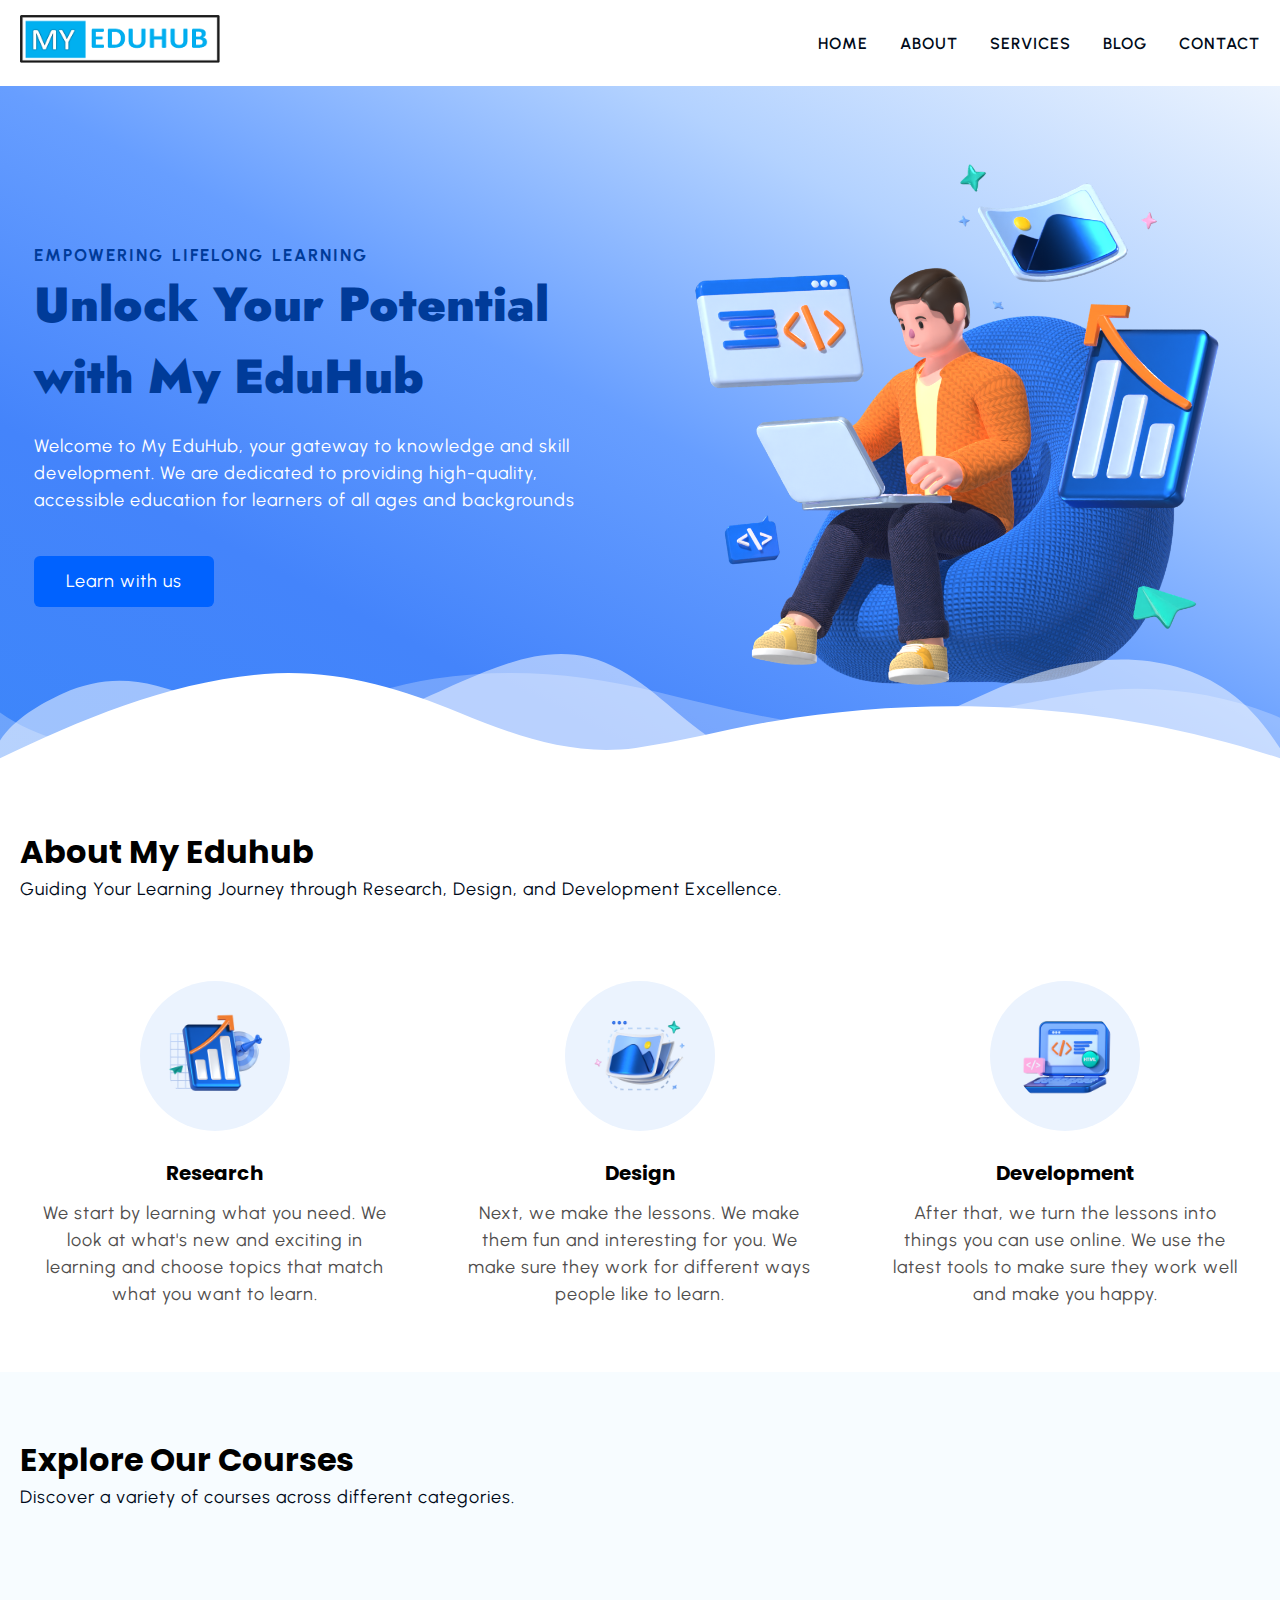
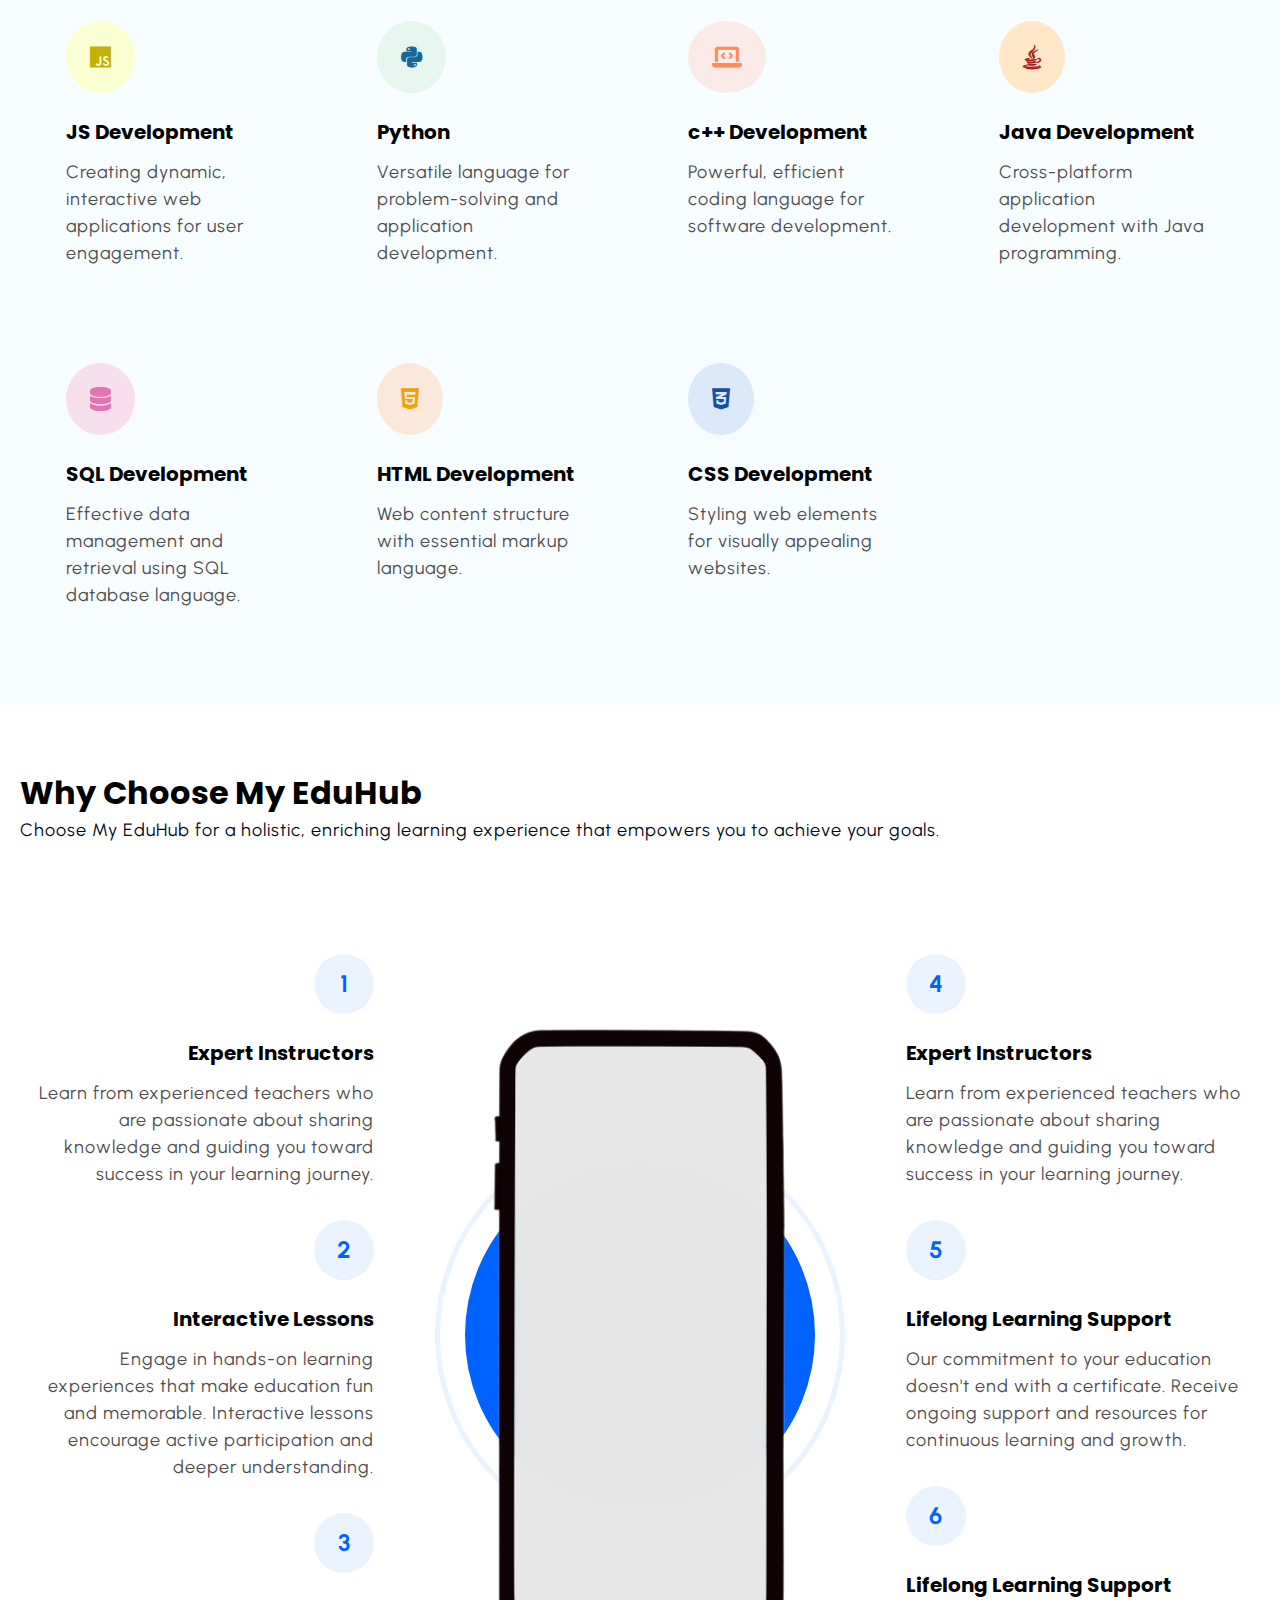
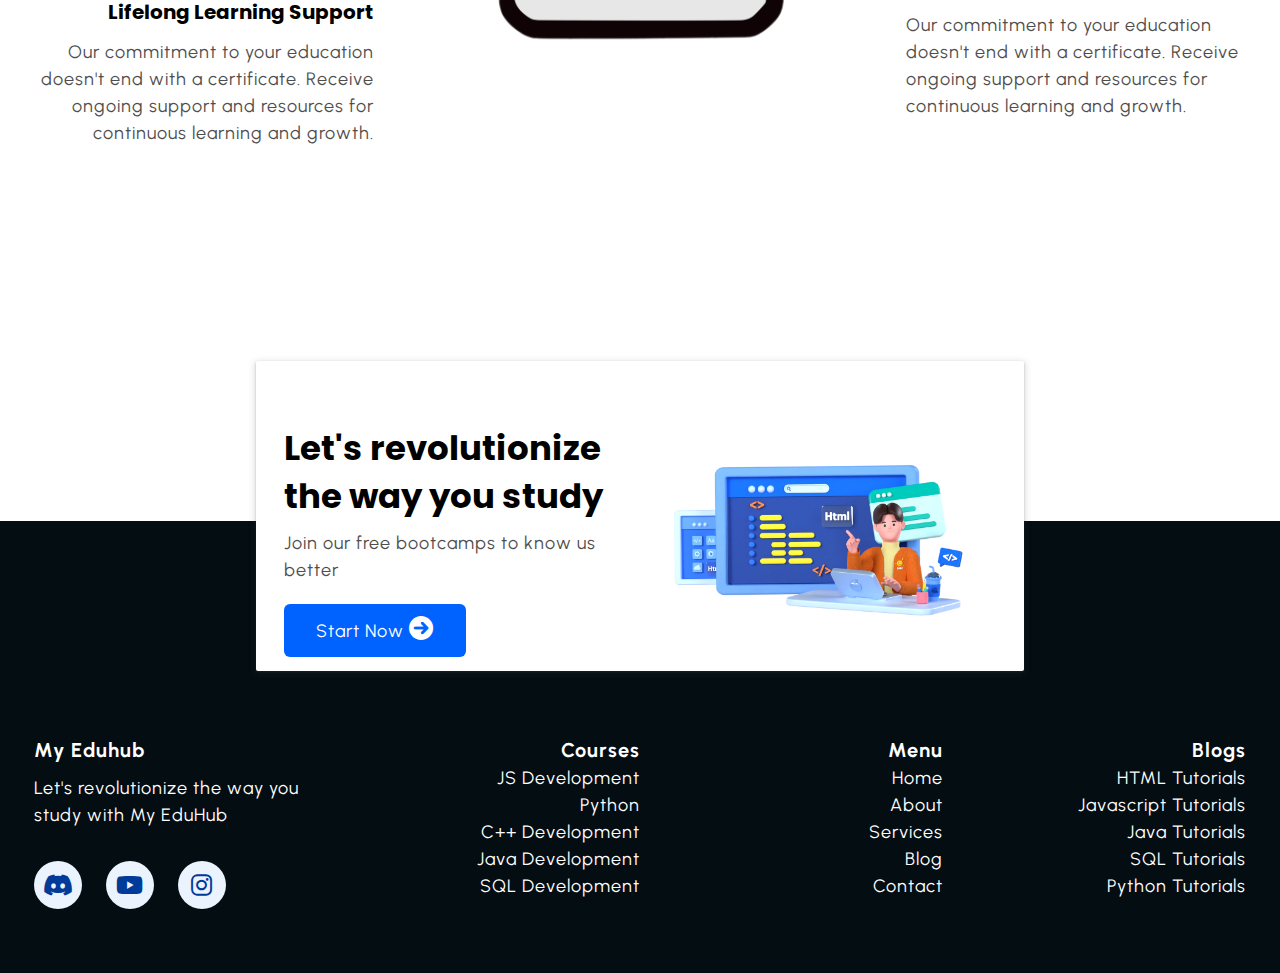
<file: EduHub version2/index.html>
<!DOCTYPE html>
<html lang="en">

<head>
    <meta charset="UTF-8">
    <meta name="viewport" content="width=device-width, initial-scale=1.0">
    <title>MY EDUHUB</title>
    <!--========== Font Awesome CDN ==============-->
    <link rel="stylesheet" href="https://cdnjs.cloudflare.com/ajax/libs/font-awesome/6.0.0/css/all.min.css" integrity="sha512-9usAa10IRO0HhonpyAIVpjrylPvoDwiPUiKdWk5t3PyolY1cOd4DSE0Ga+ri4AuTroPR5aQvXU9xC6qOPnzFeg==" crossorigin="anonymous" referrerpolicy="no-referrer"
    />
    <!--=========External Css link here ==============-->
    <link rel="stylesheet" href="./css/style.css" type="text/css" />
</head>

<body>
    <!-- =========== Start Navbar section ================ -->
    <header class="section-navbar">
        <div class="container">
            <div class="navbar-brand">
                <a href="index.html">
                    <img src="./images/eduhub Logo.png" alt="my eduhub logo" width="80%" height="auto" />
                </a>
            </div>
            <nav class="navbar">
                <ul>
                    <li class="nav-item"><a href="index.html">Home</a></li>
                    <li class="nav-item"><a href="about.html">About</a></li>
                    <li class="nav-item"><a href="service.html">Services</a></li>
                    <li class="nav-item"><a href="blog.html">Blog</a></li>
                    <li class="nav-item"><a href="contact.html">Contact</a></li>
                </ul>
            </nav>
        </div>
    </header>

    <!-- ========== End Navbar Section ========== -->

    <!-- ========== Start Hero Section ========== -->
    <main>
        <div class="section-hero">
            <div class="container grid grid-two--cols">
                <div class="section-hero--content">
                    <p class="hero-subheading">EMPOWERING LIFELONG LEARNING</p>
                    <h1 class="hero-heading">Unlock Your Potential with My EduHub</h1>
                    <p class="hero-para">
                        Welcome to My EduHub, your gateway to knowledge and skill development. We are dedicated to providing high-quality, accessible education for learners of all ages and backgrounds
                    </p>
                    <div class="hero-btn">
                        <a href="services.html" class="btn btn-white">Learn with us</a>
                    </div>
                </div>
                <div class="section-hero--image">
                    <figure>
                        <img src="./images/main-hero.png" alt="a 3D Character doing stuff" width="550px" />
                    </figure>
                </div>
            </div>
        </div>

        <div class="custom-shape-divider-bottom-1696162272">
            <svg data-name="Layer 1" xmlns="http://www.w3.org/2000/svg" viewBox="0 0 1200 120" preserveAspectRatio="none">
                 <path
                     d="M0,0V46.29c47.79,22.2,103.59,32.17,158,28,70.36-5.37,136.33-33.31,206.8-37.5C438.64,32.43,512.34,53.67,583,72.05c69.27,18,138.3,24.88,209.4,13.08,36.15-6,69.85-17.84,104.45-29.34C989.49,25,1113-14.29,1200,52.47V0Z"
                     opacity=".25" class="shape-fill"></path>
                 <path
                     d="M0,0V15.81C13,36.92,27.64,56.86,47.69,72.05,99.41,111.27,165,111,224.58,91.58c31.15-10.15,60.09-26.07,89.67-39.8,40.92-19,84.73-46,130.83-49.67,36.26-2.85,70.9,9.42,98.6,31.56,31.77,25.39,62.32,62,103.63,73,40.44,10.79,81.35-6.69,119.13-24.28s75.16-39,116.92-43.05c59.73-5.85,113.28,22.88,168.9,38.84,30.2,8.66,59,6.17,87.09-7.5,22.43-10.89,48-26.93,60.65-49.24V0Z"
                     opacity=".5" class="shape-fill"></path>
                 <path
                     d="M0,0V5.63C149.93,59,314.09,71.32,475.83,42.57c43-7.64,84.23-20.12,127.61-26.46,59-8.63,112.48,12.24,165.56,35.4C827.93,77.22,886,95.24,951.2,90c86.53-7,172.46-45.71,248.8-84.81V0Z"
                     class="shape-fill"></path>
             </svg>
        </div>
    </main>
    <!-- ========== End Hero Section ========== -->

    <!-- ========== Start About Section ========== -->
    <section class="section-about">
        <div class="container">
            <h2 class="section-common-heading">About My Eduhub</h2>
            <p class="section-common-subheading">
                Guiding Your Learning Journey through Research, Design, and Development Excellence.
            </p>
        </div>
        <div class="container grid grid-three--cols">
            <div class="about-div">
                <div class="icon">
                    <img src="./images/research.png" alt="my eduhub research team" />
                </div>
                <h3 class="section-common--title">Research</h3>
                <p>
                    We start by learning what you need. We look at what's new and exciting in learning and choose topics that match what you want to learn.
                </p>
            </div>
            <div class="about-div">
                <div class="icon">
                    <img src="images/design.png" alt="my eduhub design team" />
                </div>
                <h3 class="section-common--title">Design</h3>
                <p>
                    Next, we make the lessons. We make them fun and interesting for you. We make sure they work for different ways people like to learn.
                </p>
            </div>

            <div class="about-div">
                <div class="icon">
                    <img src="images/Coding.png" alt="my eduhub development team" />
                </div>
                <h3 class="section-common--title">Development</h3>
                <p>
                    After that, we turn the lessons into things you can use online. We use the latest tools to make sure they work well and make you happy.
                </p>
            </div>
        </div>
    </section>

    <!-- ========== End About Section ========== -->

    <!-- ========== Start Course Section ========== -->

    <section class="section-course">
        <div class="container">
            <h2 class="section-common-heading">Explore Our Courses</h2>
            <p class="section-common-subheading">
                Discover a variety of courses across different categories.
            </p>
        </div>

        <div class="container grid grid-four--cols">
            <div class="course-div">
                <div class="icon">
                    <i class="fa-brands fa-js"></i>
                </div>
                <h3 class="section-common--title">JS Development</h3>
                <p>
                    Creating dynamic, interactive web applications for user engagement.
                </p>
            </div>

            <div class="course-div">
                <div class="icon">
                    <i class="fa-brands fa-python"></i>
                </div>
                <h3 class="section-common--title">Python</h3>
                <p>
                    Versatile language for problem-solving and application development.
                </p>
            </div>

            <div class="course-div">
                <div class="icon"><i class="fa-solid fa-laptop-code"></i></div>
                <h3 class="section-common--title">c++ Development</h3>
                <p>Powerful, efficient coding language for software development.</p>
            </div>

            <div class="course-div">
                <div class="icon">
                    <i class="fa-brands fa-java"></i>
                </div>
                <h3 class="section-common--title">Java Development</h3>
                <p>Cross-platform application development with Java programming.</p>
            </div>

            <div class="course-div">
                <div class="icon">
                    <i class="fa-solid fa-database"></i>
                </div>
                <h3 class="section-common--title">SQL Development</h3>
                <p>
                    Effective data management and retrieval using SQL database language.
                </p>
            </div>

            <div class="course-div">
                <div class="icon">
                    <i class="fa-brands fa-html5"></i>
                </div>
                <h3 class="section-common--title">HTML Development</h3>
                <p>Web content structure with essential markup language.</p>
            </div>

            <div class="course-div">
                <div class="icon">
                    <i class="fa-brands fa-css3-alt"></i>
                </div>
                <h3 class="section-common--title">CSS Development</h3>
                <p>Styling web elements for visually appealing websites.</p>
            </div>

    </section>

    <!-- ========== End Course Section ========== -->

    <!-- ========== Start  Why Choose Section ========== -->

    <section class="section-why--choose">
        <div class="container">
            <h2 class="section-common-heading">Why Choose My EduHub</h2>
            <p class="section-common-subheading">Choose My EduHub for a holistic, enriching learning experience that empowers you to achieve your goals.</p>
        </div>

        <div class="container grid grid-three--cols">
            <div class="choose-left--div text-align--right">
                <div class="why-choose--div">
                    <p class="common-text-highlight">1</p>
                    <h3 class="section-common--title">Expert Instructors</h3>
                    <p> Learn from experienced teachers who are passionate about sharing knowledge and guiding you toward success in your learning journey.</p>
                </div>

                <div class="why-choose--div">
                    <p class="common-text-highlight">2</p>
                    <h3 class="section-common--title">Interactive Lessons</h3>
                    <p> Engage in hands-on learning experiences that make education fun and memorable. Interactive lessons encourage active participation and deeper understanding.
                    </p>
                </div>

                <div class="why-choose--div">
                    <p class="common-text-highlight">3</p>
                    <h3 class="section-common--title">Lifelong Learning Support</h3>
                    <p>
                        Our commitment to your education doesn't end with a certificate. Receive ongoing support and resources for continuous learning and growth.
                    </p>
                </div>
            </div>

            <!-- center part of Image -->

            <div class="choose-center--div">
                <figure>
                    <img src="./images/Smart Phone.png" alt="my hub web image" />
                </figure>
            </div>

            <!-- right side of the content-->
            <div class="choose-right--div text-align--left">
                <div class="why-choose--div">
                    <p class="common-text-highlight">4</p>
                    <h3 class="section-common--title">Expert Instructors</h3>
                    <p>
                        Learn from experienced teachers who are passionate about sharing knowledge and guiding you toward success in your learning journey.
                    </p>
                </div>

                <div class="why-choose--div">
                    <p class="common-text-highlight">5</p>
                    <h3 class="section-common--title">Lifelong Learning Support</h3>
                    <p>
                        Our commitment to your education doesn't end with a certificate. Receive ongoing support and resources for continuous learning and growth.
                    </p>
                </div>

                <div class="why-choose--div">
                    <p class="common-text-highlight">6</p>
                    <h3 class="section-common--title">Lifelong Learning Support</h3>
                    <p>
                        Our commitment to your education doesn't end with a certificate. Receive ongoing support and resources for continuous learning and growth.
                    </p>
                </div>
            </div>


        </div>

    </section>

    <!-- ========== End Why Choose Section ========== -->

    <!-- ========== Start  contact home Section ========== -->

    <section class="section-contact--homepage">
        <div class="container grid grid-two--cols">
            <div class="contact-content">
                <h2 class="contact-title">Let's revolutionize the way you study</h2>
                <p>Join our free bootcamps to know us better</p>
                <div class="btn">
                    <a href="contact.html">
                         start now <i class="fa-solid fa-arrow-circle-right"></i>
                     </a>
                </div>
            </div>
            <div class="contact-image">
                <img src="images/main.png" alt="a guy doing coding">
            </div>
        </div>
    </section>
    <!-- ========== End contact home Section ========== -->

    <!-- ========== Start   FOOTER Section ========== -->

    <footer>
        <div class="container grid grid-four--cols">
            <div class="footer-1--div">
                <div class="logo-brand">
                    <a href="index.html" class="footer-subheading">My Eduhub</a>
                </div>
                <p>Let's revolutionize the way you study with My EduHub</p>


                <div class="social-footer--icons">
                    <a href="#" target="_blank" alt="my discord server link">
                        <i class="fa-brands fa-discord"></i>
                    </a>
                    <a href="#" target="_blank" alt="my youtube channel link">
                        <i class="fa-brands fa-youtube"></i>
                    </a>
                    <a href="#" target="_blank" alt="my instagram profile link">
                        <i class="fa-brands fa-instagram"></i>
                    </a>
                </div>

            </div>

            <div class="footer-2--div">
                <p class="footer-subheading"> Courses </p>
                <ul>
                    <li> <a href="index.html"> JS Development </a> </li>
                    <li> <a href="index.html"> Python </a> </li>
                    <li> <a href="index.html"> C++ Development </a> </li>
                    <li> <a href="index.html"> Java Development </a> </li>
                    <li> <a href="index.html"> SQL Development </a> </li>
                </ul>

            </div>


            <div class="footer-3--div">
                <p class="footer-subheading"> Menu </p>
                <ul>
                    <li> <a href="index.html"> Home </a> </li>
                    <li> <a href="about.html"> About </a> </li>
                    <li> <a href="service.html"> Services </a> </li>
                    <li> <a href="blog.html"> Blog </a> </li>
                    <li> <a href="contact.html"> Contact </a> </li>
                </ul>

            </div>

            <div class="footer-4--div">
                <p class="footer-subheading"> Blogs </p>
                <ul>
                    <li> <a href="index.html"> HTML Tutorials </a> </li>
                    <li> <a href="index.html"> Javascript Tutorials </a> </li>
                    <li> <a href="index.html"> Java Tutorials </a> </li>
                    <li> <a href="index.html"> SQL Tutorials </a> </li>
                    <li> <a href="index.html"> Python Tutorials </a> </li>
                </ul>

            </div>

        </div>
    </footer>

</body>

</html>
</file>
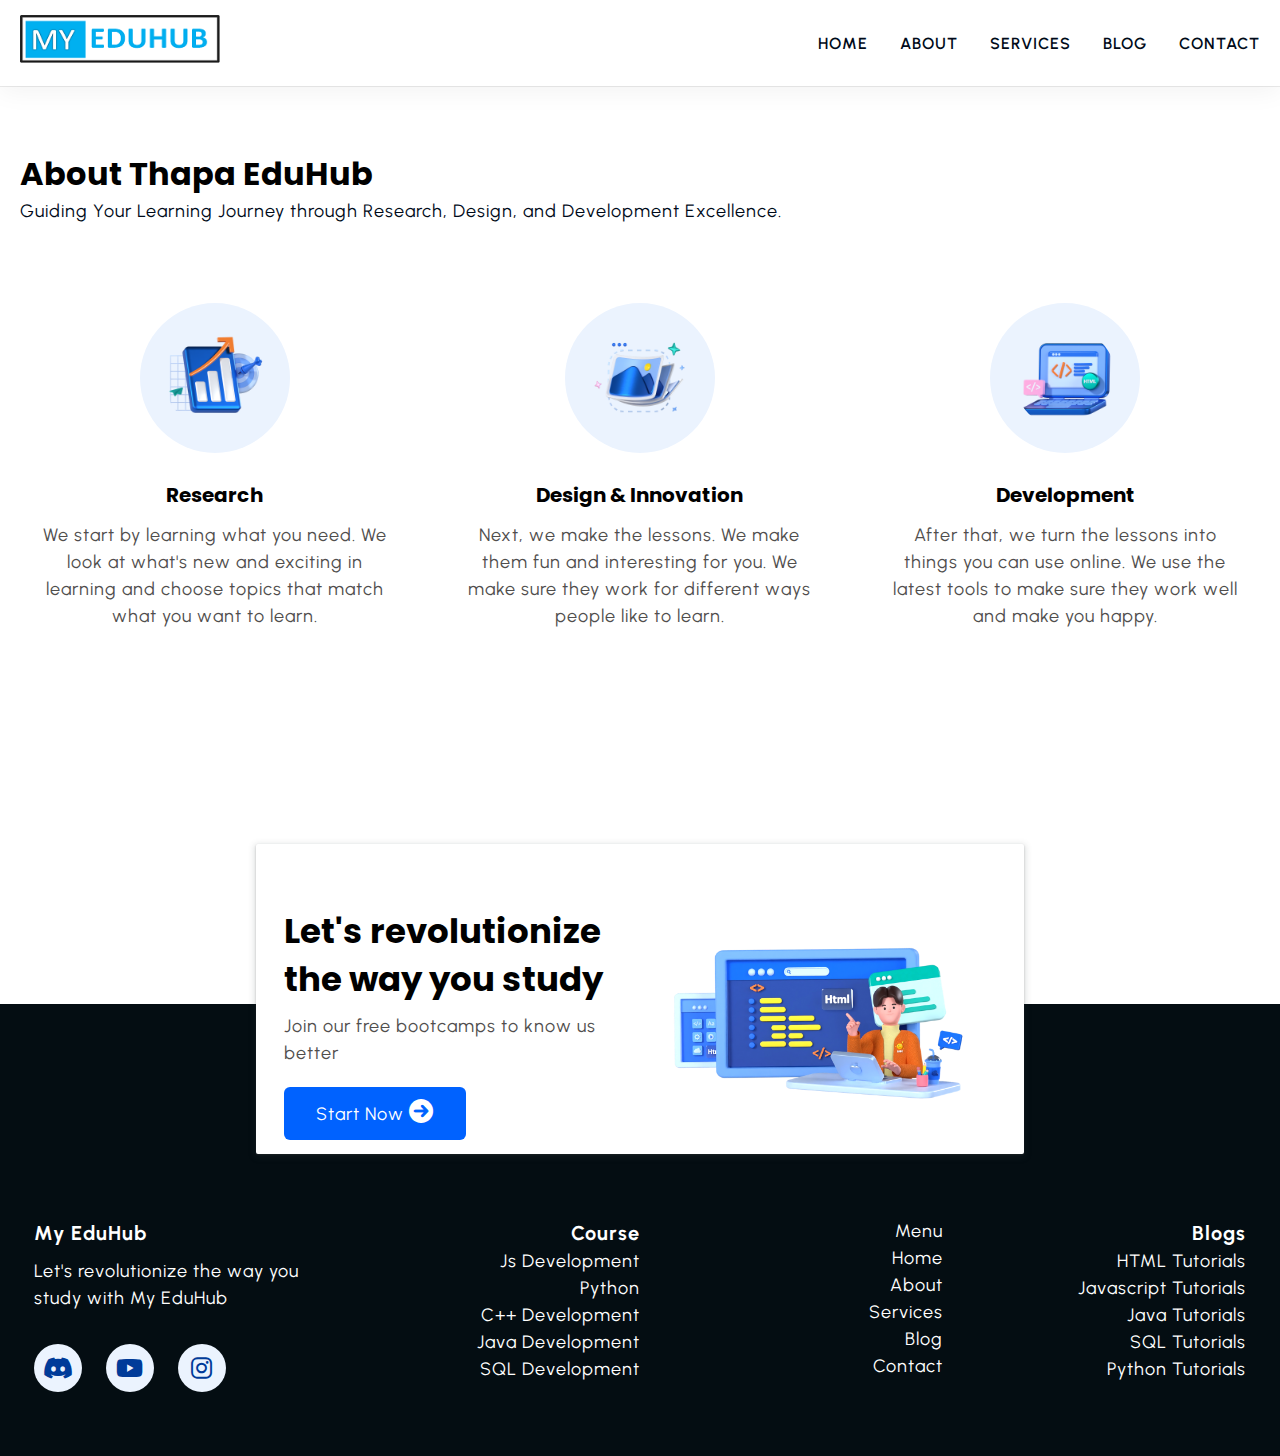
<file: EduHub version2/about.html>
<!DOCTYPE html>
<html lang="en">

<head>
    <meta charset="UTF-8">
    <meta name="viewport" content="width=device-width, initial-scale=1.0">
    <title>About Page</title>
    <!--=========== Font  Awesome ================-->
    <link rel="stylesheet" href="https://cdnjs.cloudflare.com/ajax/libs/font-awesome/6.0.0/css/all.min.css" integrity="sha512-9usAa10IRO0HhonpyAIVpjrylPvoDwiPUiKdWk5t3PyolY1cOd4DSE0Ga+ri4AuTroPR5aQvXU9xC6qOPnzFeg==" crossorigin="anonymous" referrerpolicy="no-referrer"
    />
    <!--============ Custom css link ==================-->
    <link rel="stylesheet" href="./css/style.css">
</head>

<body>
    <!-- ============ Start Navbar ================-->

    <header class="section-navbar">
        <div class="container">
            <div class="navbar-brand">
                <a href="index.html">
                    <img src="./images/eduhub Logo.png" alt="my eduhub logo" width="80%" height="auto"> </a>
            </div>
            <nav class="navbar">
                <ul>
                    <li class="nav-item">
                        <a class="nav-link" href="index.html">home</a>
                    </li>
                    <li class="nav-item">
                        <a class="nav-link" href="about.html">about</a>
                    </li>
                    <li class="nav-item">
                        <a class="nav-link" href="service.html">Services</a>
                    </li>
                    <li class="nav-item">
                        <a class="nav-link" href="blog.html">blog</a>
                    </li>
                    <li class="nav-item">
                        <a class="nav-link" href="contact.html">contact</a>
                    </li>
                </ul>
            </nav>
        </div>
    </header>

    <!--========== End Navbar ============= -->
    <!-- ============ Start About section ================= -->

    <section class="section-about">
        <div class="container">
            <h2 class="section-common-heading">About Thapa EduHub</h2>
            <p class="section-common-subheading">
                Guiding Your Learning Journey through Research, Design, and Development Excellence.
            </p>
        </div>
        <div class="container grid grid-three--cols">
            <div class="about-div">
                <div class="icon">
                    <img src="./images/research.png" alt="thapa eduhub research team">
                </div>
                <h3 class="section-common--title">Research</h3>
                <p>
                    We start by learning what you need. We look at what's new and exciting in learning and choose topics that match what you want to learn.
                </p>
            </div>
            <div class="about-div">
                <div class="icon">
                    <img src="./images/design.png" alt="Thapa Edunet design team">
                </div>
                <h3 class="section-common--title">Design &amp; Innovation</h3>
                <p>
                    Next, we make the lessons. We make them fun and interesting for you. We make sure they work for different ways people like to learn.
                </p>
            </div>
            <div class="about-div">
                <div class="icon">
                    <img src="./images/Coding.png" alt="Thapa Edunet Coding Team">
                </div>
                <h3 class="section-common--title"> Development</h3>
                <p>
                    After that, we turn the lessons into things you can use online. We use the latest tools to make sure they work well and make you happy.
                </p>
            </div>
        </div>
    </section>

    <!-- ============= End About Section =================== -->
    <!-- ============= Start contact home section ================-->

    <div class="section-contact--homepage" id="section-contact--homepage">
        <div class="container grid grid-two--cols">
            <div class="contact-content">
                <h2 class="contact-title">Let's revolutionize the way you study</h2>
                <p>Join our free bootcamps to know us better</p>
                <div class="btn">
                    <a href="contact.html">
     start now <i class="fa-solid fa-arrow-circle-right"></i>
                    </a>
                </div>
            </div>
            <div class="contact-img">
                <img src="./images/main.png" alt="a guy doing coding">
            </div>
        </div>
    </div>

    <!-- ============ End contact home section ====================-->

    <!-- ==============  Start Footer Section ====================== -->
    <footer>
        <div class="container grid grid-four--cols">
            <div class="footer-1--div">
                <div class="logo-brand">
                    <a href="index.html" class="footer-subheading">My EduHub</a>
                </div>
                <p>Let's revolutionize the way you study with My EduHub</p>
                <div class="social-footer--icons">
                    <a href="#" target="_blank" alt="my discord server link" title="join my discord chanel">
                        <i class="fa-brands fa-discord"></i>
                    </a>
                    <a href="#" target="_blank" alt="my youtube channel link" title="subscribe to my youtube channel">
                        <i class="fa-brands fa-youtube"></i>
                    </a>
                    <a href="#" target="_blank" alt="my instagram profile link" title="follow me on instagram">
                        <i class="fa-brands fa-instagram"></i>
                    </a>
                </div>
            </div>
            <div class="footer-2--div">
                <p class="footer-subheading">Course</p>
                <ul>
                    <li>
                        <a href="index.html">Js Development</a>
                    </li>
                    <li>
                        <a href="index.html">Python</a>
                    </li>
                    <li>
                        <a href="index.html">C++ Development</a>
                    </li>
                    <li>
                        <a href="index.html">Java Development</a>
                    </li>
                    <li>
                        <a href="index.html">SQL Development</a>
                    </li>
                </ul>
            </div>
            <div class="footer-3--div">
                <p class="footer-subeading">Menu</p>
                <ul>
                    <li>
                        <a href="index.html">Home</a>
                    </li>
                    <li>
                        <a href="about.html">About</a>
                    </li>
                    <li>
                        <a href="service.html">Services</a>
                    </li>
                    <li>
                        <a href="blog.html">Blog</a>
                    </li>
                    <li>
                        <a href="contact.html">Contact</a>
                    </li>
                </ul>
            </div>
            <div class="footer-4--div">
                <p class="footer-subheading">Blogs</p>
                <ul>
                    <li>
                        <a href="index.html">HTML Tutorials</a>
                    </li>
                    <li>
                        <a href="index.html">Javascript Tutorials</a>
                    </li>
                    <li>
                        <a href="index.html">Java Tutorials</a>
                    </li>
                    <li>
                        <a href="index.html">SQL Tutorials</a>
                    </li>
                    <li>
                        <a href="index.html">Python Tutorials</a>
                    </li>
                </ul>
            </div>
        </div>
    </footer>
    <!-- ==============Footer section End ================-->
</body>

</html>
</file>
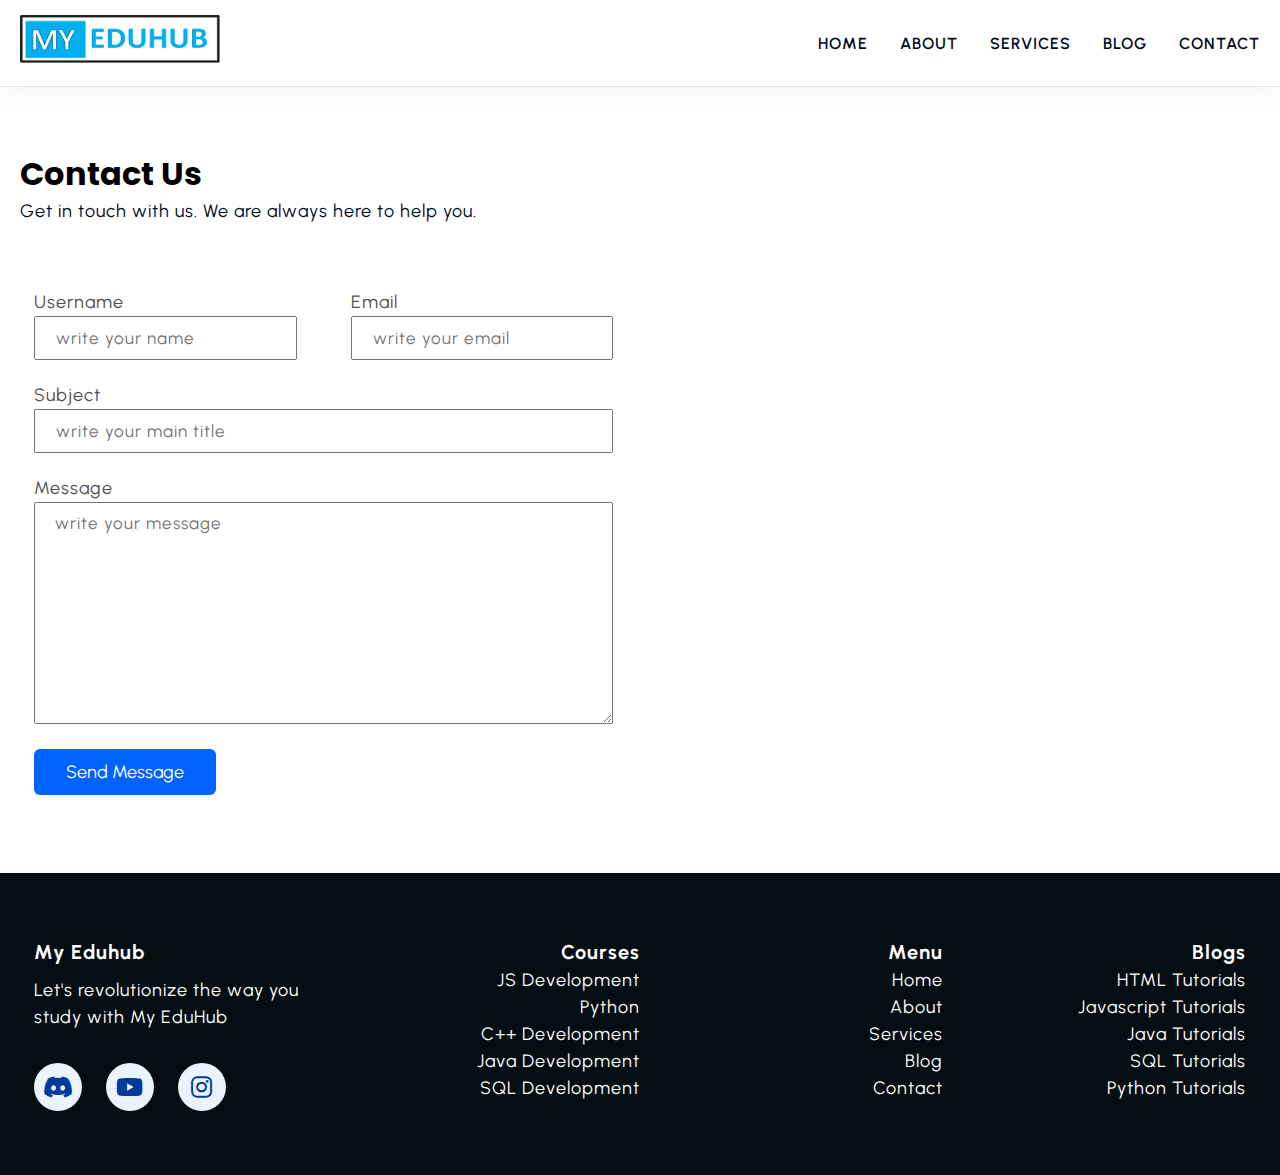
<file: EduHub version2/contact.html>
<!DOCTYPE html>
<html lang="en">

<head>
    <meta charset="UTF-8">
    <meta name="viewport" content="width=device-width, initial-scale=1.0">
    <title>Contact Page</title>
    <!--  =============== Font Awesome ================ -->
    <link rel="stylesheet" href="https://cdnjs.cloudflare.com/ajax/libs/font-awesome/6.0.0/css/all.min.css" integrity="sha512-9usAa10IRO0HhonpyAIVpjrylPvoDwiPUiKdWk5t3PyolY1cOd4DSE0Ga+ri4AuTroPR5aQvXU9xC6qOPnzFeg==" crossorigin="anonymous" referrerpolicy="no-referrer"
    />
    <!-- ====================== Custom CSS Only ==================== -->
    <link rel="stylesheet" href="./css/style.css">
    <style>
        footer {
            padding-top: 0;
        }
    </style>
</head>

<body>
    <!-- ========== Start NAVBAR Section ========== -->
    <header class="section-navbar">
        <div class="container">
            <div class="navbar-brand">
                <a href="index.html">
                    <img src="./images/eduhub Logo.png" alt="my eduhub logo" width="80%" height="auto" />
                </a>
            </div>
            <nav class="navbar">
                <ul>
                    <li class="nav-item">
                        <a class="nav-link" href="index.html"> home </a>
                    </li>
                    <li class="nav-item">
                        <a class="nav-link" href="about.html"> about </a>
                    </li>
                    <li class="nav-item">
                        <a class="nav-link" href="service.html"> services </a>
                    </li>
                    <li class="nav-item">
                        <a class="nav-link" href="blog.html"> blog </a>
                    </li>
                    <li class="nav-item">
                        <a class="nav-link" href="contact.html"> contact </a>
                    </li>
                </ul>
            </nav>
        </div>
    </header>

    <!-- ========== End NAVBAR Section ========== -->
    <!-- ==================== Start contact us section ====================-->
    <section class="section-contact">
        <div class="container">
            <h2 class="section-common-heading">
                Contact Us
            </h2>
            <p class="section-common-subheading"> Get in touch with us. We are always here to help you.</p>
            <div class="container grid grid-two--cols">
                <div class="contact-form">
                    <form>
                        <div class="grid grid-two--cols mb-3">
                            <div>
                                <label for="username">Username</label>
                                <input type="text" name="username" id="username" autocomplete="off" required placeholder="write your name" />
                            </div>
                            <div>
                                <label for="email">Email</label>
                                <input type="email" name="email" id="email" required autocomplete="off" placeholder="write your email" />
                            </div>
                        </div>
                        <div class="mb-3">
                            <label for="subject">Subject</label>
                            <input type="text" name="subject" id="subject" placeholder="write your main title" />
                        </div>
                        <div class="mb-3">
                            <label for="message">Message</label>
                            <textarea name="message" id="message" cols="30" rows="10" required placeholder="write your message"></textarea>
                        </div>
                        <div>
                            <button type="submit" class="btn btn-submit"> Send Message </button>
                        </div>
                    </form>
                </div>
                <!-- ============== contact Google maps start here ===================== -->
                <div class="contact-map">
                    <iframe src="https://www.google.com/maps/embed" width="100%" height="500px" style="border: 0" allowfullscreen="" loading="lazy" referrerpolicy="no-referrer-when-downgrade"></iframe>
                </div>
            </div>
        </div>
    </section>
    <!-- ================= End  contact us section ====================== -->
    <!-- ========== Start   FOOTER Section ========== -->

    <footer>
        <div class="container grid grid-four--cols">
            <div class="footer-1--div">
                <div class="logo-brand">
                    <a href="index.html" class="footer-subheading">My Eduhub</a>
                </div>
                <p>Let's revolutionize the way you study with My EduHub</p>


                <div class="social-footer--icons">
                    <a href="#" target="_blank" alt="my discord server link" title="join our Discord chanel">
                        <i class="fa-brands fa-discord"></i>
                    </a>
                    <a href="#" target="_blank" alt="my youtube channel link" title="Subscribe to my Youtube Channel">
                        <i class="fa-brands fa-youtube"></i>
                    </a>
                    <a href="#" target="_blank" alt="my instagram profile link" title="follow me on Instagram">
                        <i class="fa-brands fa-instagram"></i>
                    </a>
                </div>

            </div>

            <div class="footer-2--div">
                <p class="footer-subheading"> Courses </p>
                <ul>
                    <li> <a href="index.html"> JS Development </a> </li>
                    <li> <a href="index.html"> Python </a> </li>
                    <li> <a href="index.html"> C++ Development </a> </li>
                    <li> <a href="index.html"> Java Development </a> </li>
                    <li> <a href="index.html"> SQL Development </a> </li>
                </ul>

            </div>


            <div class="footer-3--div">
                <p class="footer-subheading"> Menu </p>
                <ul>
                    <li> <a href="index.html"> Home </a> </li>
                    <li> <a href="about.html"> About </a> </li>
                    <li> <a href="service.html"> Services </a> </li>
                    <li> <a href="blog.html"> Blog </a> </li>
                    <li> <a href="contact.html"> Contact </a> </li>
                </ul>

            </div>

            <div class="footer-4--div">
                <p class="footer-subheading"> Blogs </p>
                <ul>
                    <li> <a href="index.html"> HTML Tutorials </a> </li>
                    <li> <a href="index.html"> Javascript Tutorials </a> </li>
                    <li> <a href="index.html"> Java Tutorials </a> </li>
                    <li> <a href="index.html"> SQL Tutorials </a> </li>
                    <li> <a href="index.html"> Python Tutorials </a> </li>
                </ul>

            </div>

        </div>
    </footer>


    <!-- ========== End   FOOTER Section ========== -->
</body>

</html>
</file>
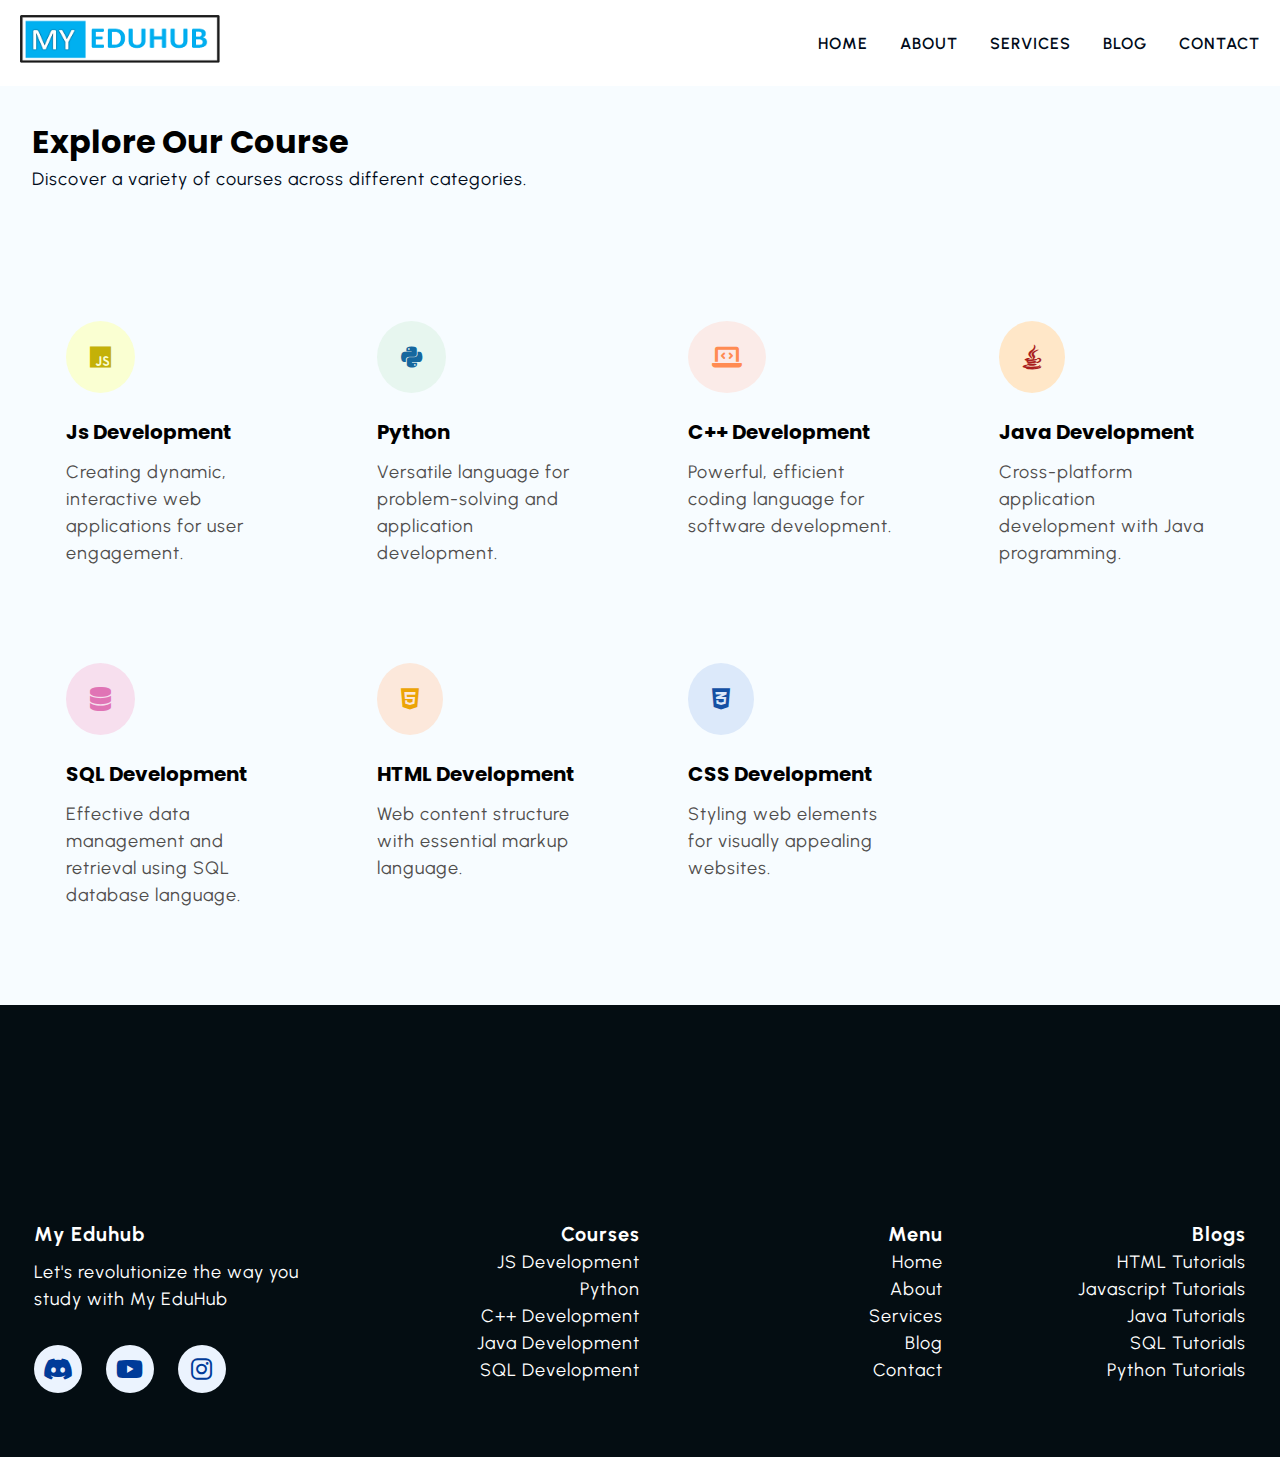
<file: EduHub version2/service.html>
<!DOCTYPE html>
<html lang="en">

<head>
    <meta charset="UTF-8">
    <meta name="viewport" content="width=device-width, initial-scale=1.0">
    <title>Services Page</title>
    <!-- ================== Font Awesome ==================-->
    <link rel="stylesheet" href="https://cdnjs.cloudflare.com/ajax/libs/font-awesome/6.0.0/css/all.min.css" integrity="sha512-9usAa10IRO0HhonpyAIVpjrylPvoDwiPUiKdWk5t3PyolY1cOd4DSE0Ga+ri4AuTroPR5aQvXU9xC6qOPnzFeg==" crossorigin="anonymous" referrerpolicy="no-referrer"
    />
    <!-- ==============Custom CSS only ================= -->
    <link rel="stylesheet" href="./css/style.css">
</head>

<body>
    <!-- ================ Start navbar section ======================= -->
    <header class="section-navbar">
        <div class="container">
            <div class="navbar-brand">
                <a href="index.html"><img src="./images/eduhub Logo.png" alt="my eduhub logo" width="80%" height="auto"></a>
            </div>
            <nav class="navbar">
                <ul>
                    <li class="nav-item">
                        <a class="nav-link" href="index.html">home</a>
                    </li>
                    <li class="nav-item">
                        <a class="nav-link" href="about">about</a>
                    </li>
                    <li class="nav-item">
                        <a class="nav-link" href="service.html">Services</a>
                    </li>
                    <li class="nav-item">
                        <a class="nav-link" href="blog.html">blog</a>
                    </li>
                    <li class="nav-item">
                        <a class="nav-link" href="contact.html">contact</a>
                    </li>
                </ul>
            </nav>
        </div>
    </header>
    <!--  ============== End of navbar section ======================= -->

    <!-- ============== Start Services Section ======================= -->
    <section class="section-course">
        <div class="course-div">
            <h2 class="section-common-heading">Explore our course</h2>
            <p class="section-common-subheading">Discover a variety of courses across different categories.</p>
        </div>
        <div class="container grid grid-four--cols">
            <div class="course-div">
                <div class="icon">
                    <i class="fa-brands fa-js"></i>
                </div>
                <h3 class="section-common--title">Js Development</h3>
                <p> Creating dynamic, interactive web applications for user engagement.</p>
            </div>
            <div class="course-div">
                <div class="icon">
                    <i class="fa-brands fa-python"></i>
                </div>
                <h3 class="section-common--title">Python</h3>
                <p>Versatile language for problem-solving and application development.</p>
            </div>
            <div class="course-div">
                <div class="icon">
                    <i class="fa-solid fa-laptop-code"></i>
                </div>
                <h3 class="section-common--title">C++ Development</h3>
                <p>Powerful, efficient coding language for software development.</p>
            </div>
            <div class="course-div">
                <div class="icon">
                    <i class="fa-brands fa-java"></i>
                </div>
                <h3 class="section-common--title"> Java Development</h3>
                <p>Cross-platform application development with Java programming.</p>
            </div>
            <div class="course-div">
                <div class="icon">
                    <i class="fa-solid fa-database"></i>
                </div>
                <h3 class="section-common--title">SQL Development</h3>
                <p>Effective data management and retrieval using SQL database language.</p>
            </div>
            <div class="course-div">
                <div class="icon">
                    <i class="fa-brands fa-html5"></i>
                </div>
                <h3 class="section-common--title">HTML Development</h3>
                <p>Web content structure with essential markup language.</p>
            </div>
            <div class="course-div">
                <div class="icon">
                    <i class="fa-brands fa-css3-alt"></i>
                </div>
                <h3 class="section-common--title">CSS Development</h3>
                <p>Styling web elements for visually appealing websites.</p>
            </div>
        </div>
    </section>
    <!--  ==============End of Service Section ====================  -->

    <!-- ========== Start   FOOTER Section ========== -->

    <footer>
        <div class="container grid grid-four--cols">
            <div class="footer-1--div">
                <div class="logo-brand">
                    <a href="index.html" class="footer-subheading">My Eduhub</a>
                </div>
                <p>Let's revolutionize the way you study with My EduHub</p>


                <div class="social-footer--icons">
                    <a href="#" target="_blank" alt="my discord server link">
                        <i class="fa-brands fa-discord"></i>
                    </a>
                    <a href="#" target="_blank" alt="my youtube channel link">
                        <i class="fa-brands fa-youtube"></i>
                    </a>
                    <a href="#" target="_blank" alt="my instagram profile link">
                        <i class="fa-brands fa-instagram"></i>
                    </a>
                </div>

            </div>

            <div class="footer-2--div">
                <p class="footer-subheading"> Courses </p>
                <ul>
                    <li> <a href="index.html"> JS Development </a> </li>
                    <li> <a href="index.html"> Python </a> </li>
                    <li> <a href="index.html"> C++ Development </a> </li>
                    <li> <a href="index.html"> Java Development </a> </li>
                    <li> <a href="index.html"> SQL Development </a> </li>
                </ul>

            </div>


            <div class="footer-3--div">
                <p class="footer-subheading"> Menu </p>
                <ul>
                    <li> <a href="index.html"> Home </a> </li>
                    <li> <a href="about.html"> About </a> </li>
                    <li> <a href="service.html"> Services </a> </li>
                    <li> <a href="blog.html"> Blog </a> </li>
                    <li> <a href="contact.html"> Contact </a> </li>
                </ul>

            </div>

            <div class="footer-4--div">
                <p class="footer-subheading"> Blogs </p>
                <ul>
                    <li> <a href="index.html"> HTML Tutorials </a> </li>
                    <li> <a href="index.html"> Javascript Tutorials </a> </li>
                    <li> <a href="index.html"> Java Tutorials </a> </li>
                    <li> <a href="index.html"> SQL Tutorials </a> </li>
                    <li> <a href="index.html"> Python Tutorials </a> </li>
                </ul>

            </div>

        </div>
    </footer>

    <!-- ========== End   FOOTER Section ========== -->
</body>

</html>
</file>
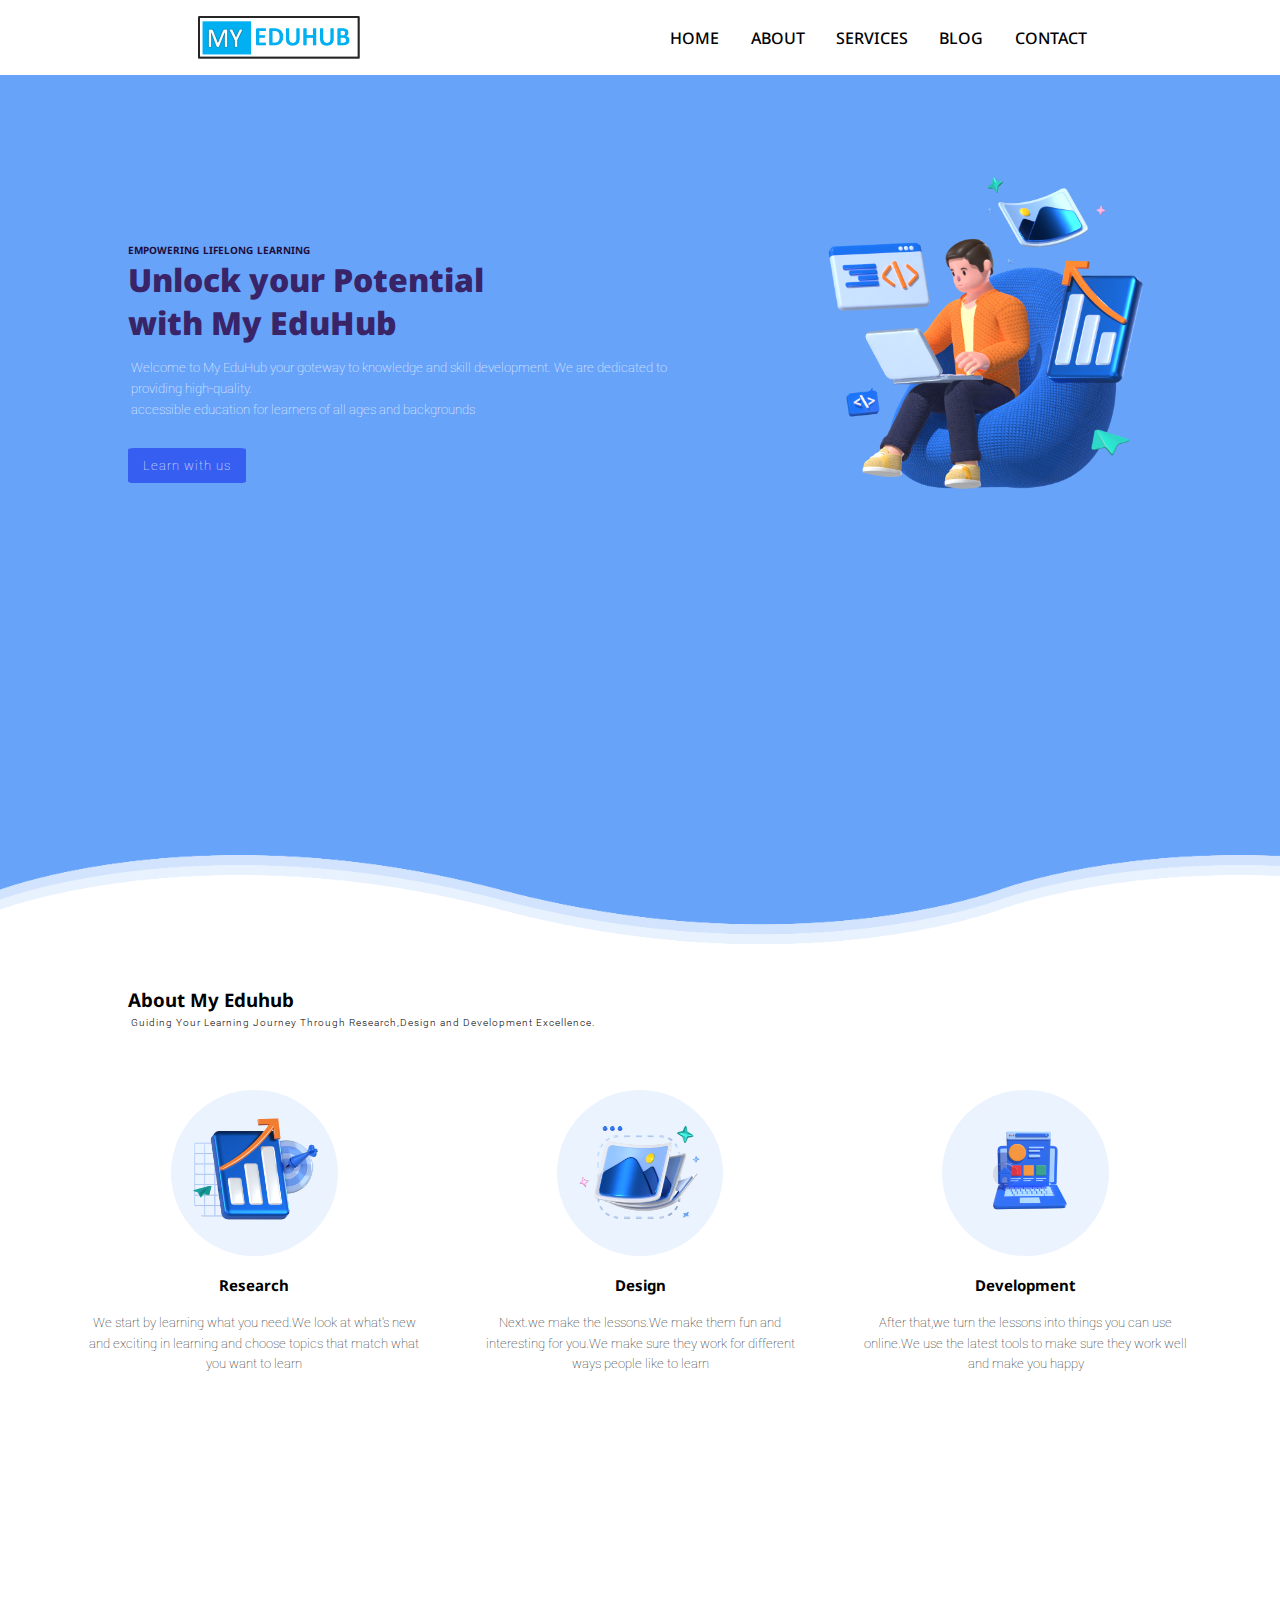
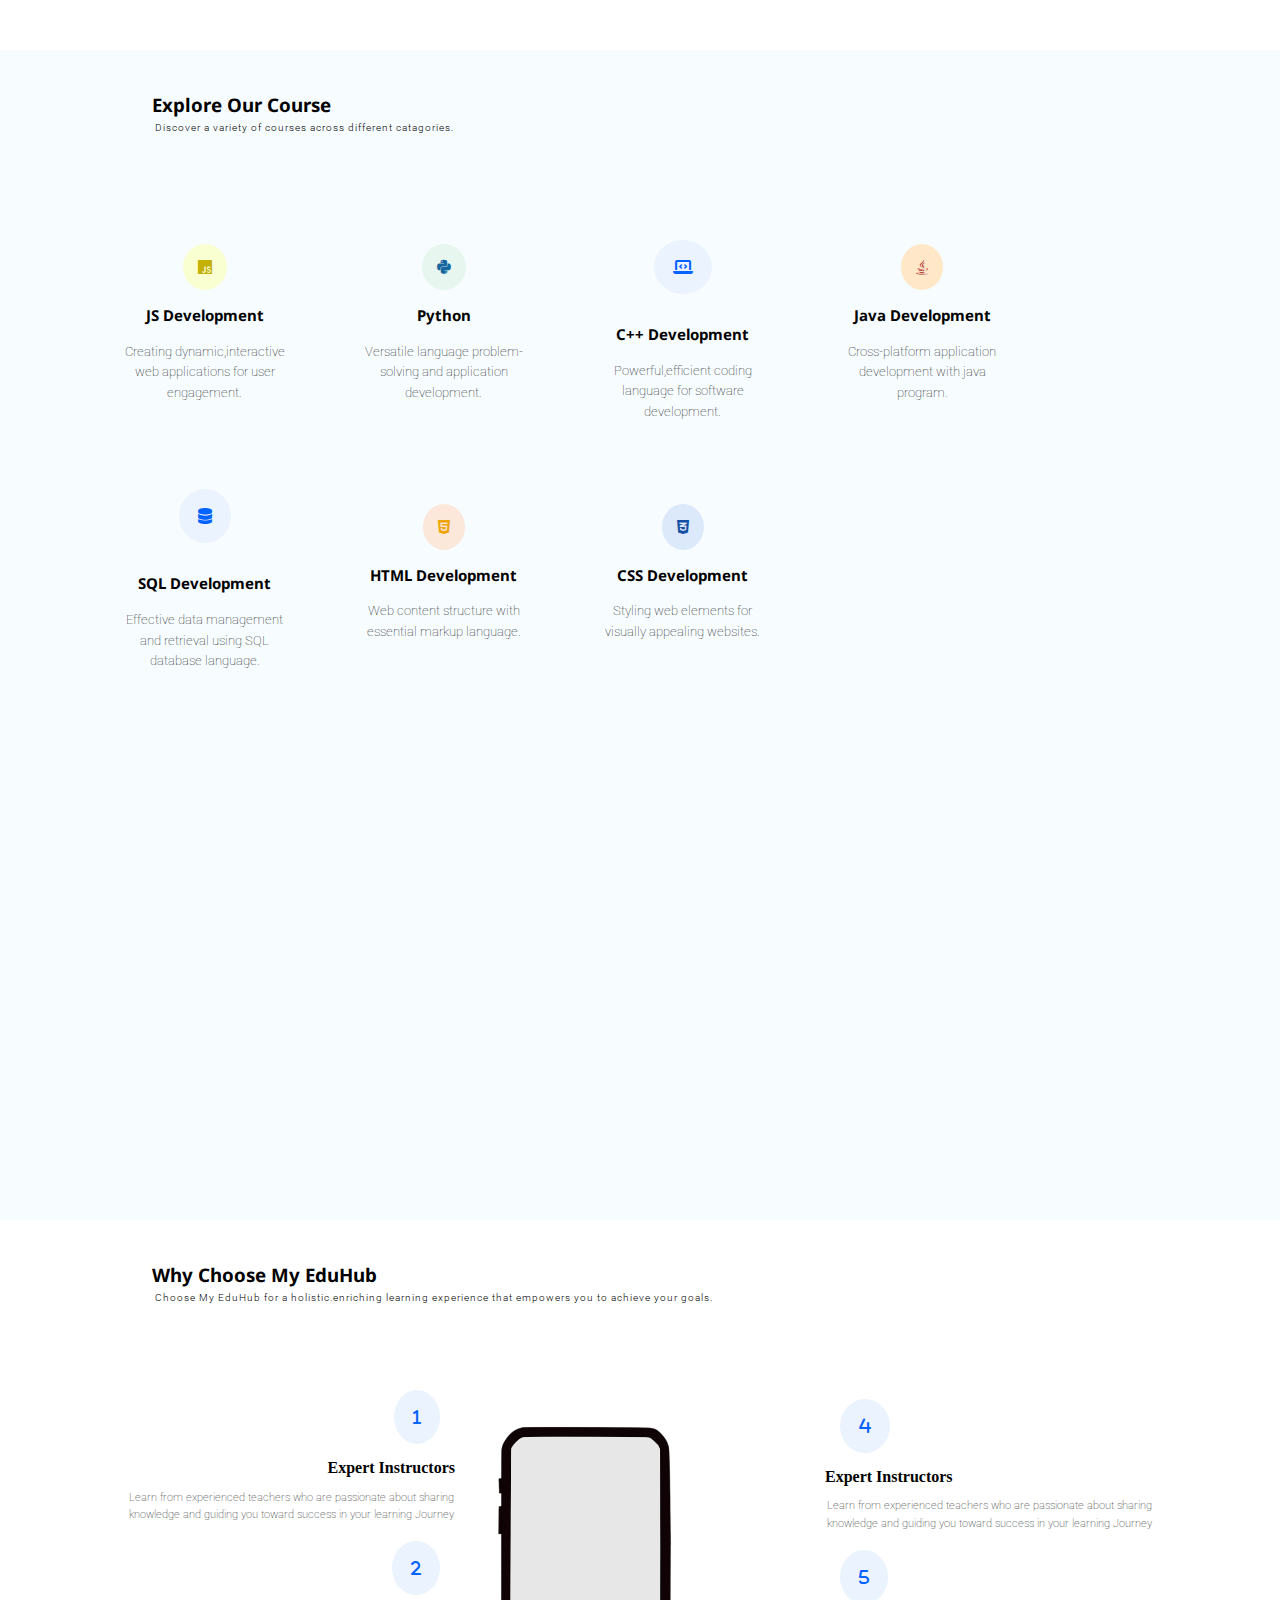
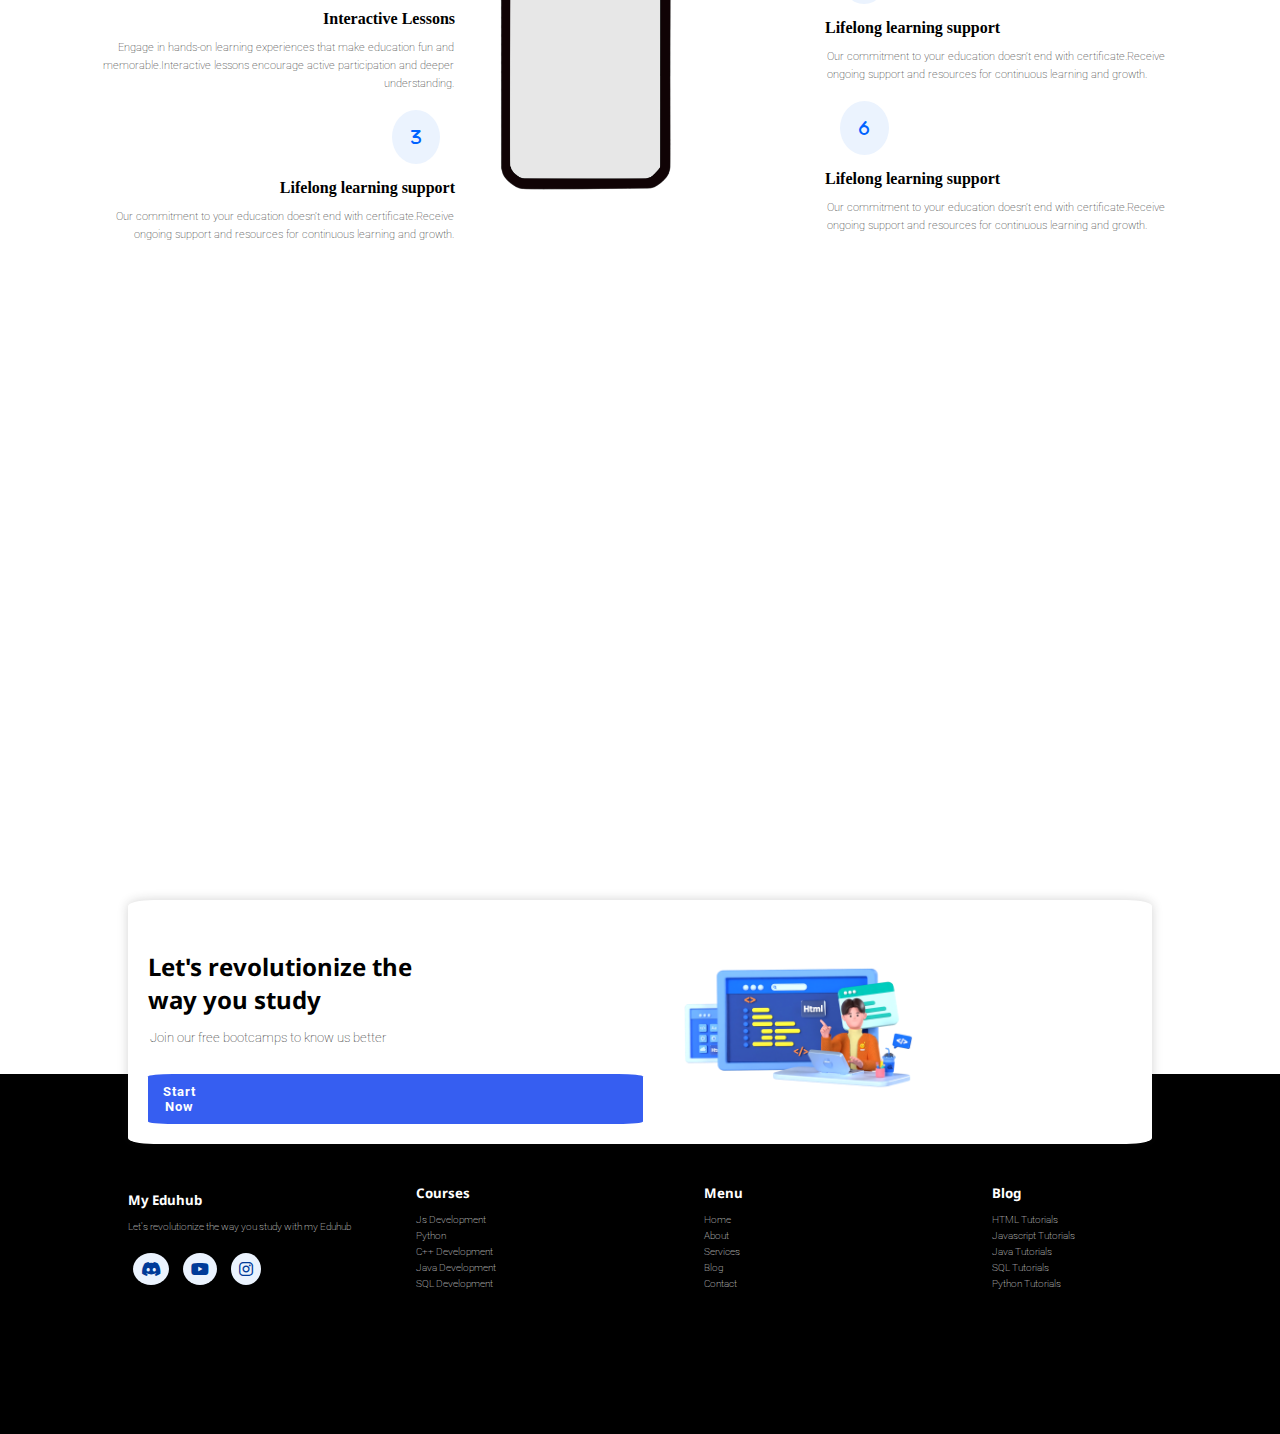
<file: project24/Home.html>
<!DOCTYPE html>
<html lang="en">

<head>
    <meta charset="UTF-8">
    <meta name="viewport" content="width=device-width, initial-scale=1.0">
    <title>MYEDUHUB</title>
    <!-- Font Awesome CDN link here -->
    <link rel="stylesheet" href="https://cdnjs.cloudflare.com/ajax/libs/font-awesome/6.5.1/css/all.min.css">
    <!--Google FontIcon link -->
    <link href="https://fonts.googleapis.com/icon?family=Material+Icons" rel="stylesheet">
    <!-- External Css link here -->
    <link rel="stylesheet" href="./css/style.css" type="text/css">

</head>

<body>
    <!-- Header section start -->
    <header class="header">
        <div class="logo">
            <img id="logo_main" src="./Images/Logo eduhub.png" alt="eduhub_logo">
        </div>
        <nav id="nav_bar">
            <ul>
                <li>
                    <a class="nav_link" href="#Home">HOME</a>
                </li>
                <li>
                    <a class="nav_link" href="#About">ABOUT</a>
                </li>
                <li>
                    <a class="nav_link" href="#Services">SERVICES</a>
                </li>
                <li>
                    <a class="nav_link" href="#Blog">BLOG</a>
                </li>
                <li>
                    <a class="nav_link" href="#Contact">CONTACT</a>
                </li>
            </ul>
        </nav>
    </header>
    <!-- Hero section -->
    <section id="Home">
        <div class="hero_section">
            <div class="hero_content">
                <span>EMPOWERING</span>
                <span>LIFELONG</span>
                <span>LEARNING</span>
                <h1>Unlock your Potential
                    <br/>with My EduHub</h1>
                <p>Welcome to My EduHub your goteway to knowledge and skill development. We are dedicated to providing high-quality.
                    <br /> accessible education for learners of all ages and backgrounds </p>
                <div class="button_hero">
                    <button type="button">Learn with us</button>
                </div>
            </div>
            <div class="hero_image">
                <img id="hero-img" src="./Images/main-hero.png" alt="hero image">
            </div>
            <div class="wave wave1"></div>
            <div class="wave wave2"></div>
            <div class="wave wave3"></div>
            <div class="wave wave4"></div>
        </div>

    </section>
    <!-- About Section -->
    <section id="About">
        <div class="About_section">
            <div class="about_heading">
                <h3>About My Eduhub</h3>
                <p>Guiding Your Learning Journey Through Research,Design and Development Excellence.</p>
            </div>
            <div class="container">
                <div class="content_section">
                    <div class="card_about">
                        <img class="about_img" src="./Images/research.png" alt="research Statistics">
                        <h4>Research</h4>
                        <p>We start by learning what you need.We look at what's new and exciting in learning and choose topics that match what you want to learn</p>
                    </div>
                    <div class="card_about">
                        <img class="about_img" src="./Images/design.png" alt="Design image">
                        <h4>Design</h4>
                        <p>Next.we make the lessons.We make them fun and interesting for you.We make sure they work for different ways people like to learn</p>
                    </div>
                    <div class="card_about">
                        <img class="about_img" src="./Images/dev.png" alt="development Statistics">
                        <h4>Development</h4>
                        <p>After that,we turn the lessons into things you can use online.We use the latest tools to make sure they work well and make you happy</p>
                    </div>
                </div>
            </div>
        </div>
    </section>
    <!-- Service Section start here -->
    <section id="Services">
        <div class="Service_section">
            <div class="about_heading service_heading">
                <h3>Explore Our Course</h3>
                <p>Discover a variety of courses across different catagories.</p>
            </div>
            <div class="container_service">
                <div class="content_section1">
                    <div class="card_about1">
                        <i class="fa-brands fa-js"></i>
                        <h4>JS Development</h4>
                        <p>Creating dynamic,interactive web applications for user engagement.</p>
                    </div>
                    <div class="card_about1">
                        <i class="fa-brands fa-python"></i>
                        <h4>Python</h4>
                        <p>Versatile language problem-solving and application development.</p>
                    </div>
                    <div class="card_about1">
                        <i class="fa-solid fa-laptop-code"></i>
                        <h4>C++ Development</h4>
                        <p>Powerful,efficient coding language for software development.</p>
                    </div>
                    <div class="card_about1">
                        <i class="fa-brands fa-java"></i>
                        <h4>Java Development</h4>
                        <p>Cross-platform application development with java program.</p>
                    </div>
                    <div class="card_about1">
                        <i class="fa-solid fa-database"></i>
                        <h4>SQL Development</h4>
                        <p>Effective data management and retrieval using SQL database language.</p>
                    </div>
                    <div class="card_about1">
                        <i class="fa-brands fa-html5"></i>
                        <h4>HTML Development</h4>
                        <p>Web content structure with essential markup language.</p>
                    </div>
                    <div class="card_about1">
                        <i class="fa-brands fa-css3-alt"></i>
                        <h4>CSS Development</h4>
                        <p>Styling web elements for visually appealing websites.</p>
                    </div>
                </div>
            </div>
        </div>
    </section>
    <!-- Blog section start here -->
    <section id="Blog">
        <div class="Blog_section">
            <div class="about_heading service_heading">
                <h3>Why Choose My EduHub</h3>
                <p>Choose My EduHub for a holistic.enriching learning experience that empowers you to achieve your goals.</p>
            </div>
            <div class="container_Blog">
                <div class="content_blog1">
                    <div class="card_about2">
                        <i class="fa-solid fa-1"></i>
                        <h4>Expert Instructors</h4>
                        <p>Learn from experienced teachers who are passionate about sharing knowledge and guiding you toward success in your learning Journey</p>
                    </div>
                    <div class="card_about2">
                        <i class="fa-solid fa-2"></i>
                        <h4>Interactive Lessons</h4>
                        <p>Engage in hands-on learning experiences that make education fun and memorable.Interactive lessons encourage active participation and deeper understanding.</p>
                    </div>
                    <div class="card_about2">
                        <i class="fa-solid fa-3"></i>
                        <h4>Lifelong learning support</h4>
                        <p>Our commitment to your education doesn't end with certificate.Receive ongoing support and resources for continuous learning and growth.</p>
                    </div>
                </div>
                <div class="content_blog2">
                    <div class="blog-img"><img class="blog_img" src="./Images/Smart Phone.png" alt="phone"></div>
                </div>
                <div class="content_blog3">
                    <div class="card_about2">
                        <i class="fa-solid fa-4"></i>
                        <h4>Expert Instructors</h4>
                        <p>Learn from experienced teachers who are passionate about sharing knowledge and guiding you toward success in your learning Journey</p>
                    </div>
                    <div class="card_about2">
                        <i class="fa-solid fa-5"></i>
                        <h4>Lifelong learning support</h4>
                        <p>Our commitment to your education doesn't end with certificate.Receive ongoing support and resources for continuous learning and growth.</p>
                    </div>
                    <div class="card_about2">
                        <i class="fa-solid fa-6"></i>
                        <h4>Lifelong learning support</h4>
                        <p>Our commitment to your education doesn't end with certificate.Receive ongoing support and resources for continuous learning and growth.</p>
                    </div>
                </div>
            </div>
        </div>
    </section>
    <section id="Contact">
        <div class="contact_section1">
            <div class="contact_details1">
                <h2>Let's revolutionize the<br> way you study </h2>
                <p>Join our free bootcamps to know us better</p>
                <div class="button_hero1">
                    <button type="button">
                        Start Now <span class="material-icons md-18">arrow_circle_right</span>
                    </button>
                </div>
            </div>
            <div class="contact_img">
                <img class="contact_img1" src="./Images/main.png" alt="developer with his idea">
            </div>
        </div>
        <div class="contact_section2">
            <div class="footer_content">
                <div class="footer_section1">
                    <h5>My Eduhub</h5>
                    <p>Let's revolutionize the way you study with my Eduhub</p>
                    <i class="fa-brands fa-discord footer_icon"></i>
                    <i class="fa-brands fa-youtube footer_icon"></i>
                    <i class="fa-brands fa-instagram footer_icon"></i>
                </div>
                <div class="footer_section2">
                    <h5>Courses</h5>
                    <p>Js Development<br/>Python<br/>C++ Development<br/>Java Development<br/>SQL Development</p>

                </div>
                <div class="footer_section2">
                    <h5>Menu</h5>
                    <p>Home<br />About<br />Services<br />Blog <br />Contact</p>

                </div>
                <div class="footer_section2">
                    <h5>Blog</h5>
                    <p>HTML Tutorials<br />Javascript Tutorials<br />Java Tutorials<br />SQL Tutorials<br />Python Tutorials</p>

                </div>
            </div>
        </div>
    </section>
</body>

</html>
</file>
<file: EduHub version2/css/style.css>
@import url("https://fonts.googleapis.com/css2?family=Jost:wght@300;400;500;700;900&family=Poppins:wght@200;300;400;600&family=Quicksand:wght@300;400;500;600;700&family=Urbanist:wght@300;400;500;600;700;800;900&display=swap");

/* base rule  */

* {
    margin: 0;
    padding: 0;
    box-sizing: border-box;
    font-family: "Urbanist", sans-serif;
}

html {
    font-size: 62.5%;
    /* 1rem = 10px  */
}

h1,
h2,
h3,
h4,
h5,
h6 {
    font-family: "Poppins", sans-serif;
}

p,
li,
a,
label {
    font-family: "Urbanist", sans-serif;
    font-size: 1.8rem;
    letter-spacing: 0.1rem;
    font-weight: 400;
    color: var(--para-color);
    line-height: 1.5;
}

a {
    text-decoration: none;
}

li {
    list-style-type: none;
}


/* theme */

:root {
    --main-color: #0062ff;
    --supporting-color: #ebf3fe;
    --font-color: #424242;
    --bg-color: #f7fcff;
    --heading-color: #000a19;
    --hero-heading-color: #003b99;
    --white-color: #ffffff;
    --para-color: #504e4d;
    --bnt-hover-bg-color: #003b99;
    --btn-box-shadow: rgba(100, 100, 111, 0.2) 0px 7px 29px 0px;
    --footer-bg-color: #040d12;
}


/* layout */

.container {
    max-width: 124rem;
    margin: 0 auto;
    padding: 6.4rem 1.4rem;
}

:is( .section-about,
.section-blog,
.section-course,
.section-contact,
.section-contact--homepage,
.section-why--choose) .container:first-child {
    padding: 6.4rem 0 1.4rem 0;
}

.grid {
    display: grid;
}

.grid-two--cols {
    grid-template-columns: repeat(2, 1fr);
}

.grid-three--cols {
    grid-template-columns: repeat(3, 1fr);
}

.grid-four--cols {
    grid-template-columns: repeat(4, 1fr);
}


/* module / reusable  */

.btn {
    display: inline-block;
    padding: 1.2rem 3.2rem;
    background-color: var(--main-color);
    color: var(--white-color);
    -webkit-border-radius: 0.6rem;
    -moz-border-radius: 0.6rem;
    -ms-border-radius: 0.6rem;
    -o-border-radius: 0.6rem;
    border-radius: 0.6rem;
}

.section-common-heading {
    font-size: 3.2rem;
    font-weight: 700;
    text-transform: capitalize;
}

.section-common-subheading {
    color: var(--heading-color);
}

.section-common--title {
    font-size: 2rem;
    margin: 2.4rem 0 1.2rem 0;
}

.fa-brands {
    padding: 2.4rem;
    background-color: var(--supporting-color);
    font-size: 2.4rem;
    -webkit-border-radius: 50%;
    -moz-border-radius: 50%;
    -ms-border-radius: 50%;
    -o-border-radius: 50%;
    color: var(--hero-heading-color);
    border-radius: 50%;
}

.fa-solid {
    padding: 2.4rem;
    background-color: var(--supporting-color);
    font-size: 2.4rem;
    -webkit-border-radius: 50%;
    -moz-border-radius: 50%;
    -ms-border-radius: 50%;
    -o-border-radius: 50%;
    color: var(--hero-heading-color);
    border-radius: 50%;
}


/* states  */

.btn:hover {
    background-color: var(--bnt-hover-bg-color);
    cursor: pointer;
    box-shadow: var(--btn-box-shadow);
}


/***** navbar Section *****/

.section-navbar {
    width: 100%;
    box-shadow: rgba(0, 0, 0, 0.05) 0px 6px 24px 0px, rgba(0, 0, 0, 0.08) 0px 0px 0px 1px;
}

.section-navbar .container {
    display: flex;
    justify-content: space-between;
    align-items: center;
    padding: 1.5rem 0;
}

.section-navbar .container ul {
    display: flex;
    gap: 3.2rem;
    /* text-transform: capitalize; */
    & li a {
        color: var(--heading-color);
        text-transform: uppercase;
        font-weight: 600;
        font-size: 1.6rem;
        display: inline-block;
        position: relative;
        &::after {
            content: "";
            position: absolute;
            bottom: -0.3rem;
            left: 0;
            width: 0%;
            border-bottom: 0.2rem solid var(--main-color);
            -webkit-transition: all 0.3s linear;
            -moz-transition: all 0.3s linear;
            -ms-transition: all 0.3s linear;
            -o-transition: all 0.3s linear;
            transition: all 0.3s linear;
        }
    }
    & li a:hover:after {
        width: 100%;
    }
}


/***** End navbar Section *****/


/***** Hero Section *****/

main {
    position: relative;
    background-image: linear-gradient( to top right, #3d86fa, #4484fb, #679eff, #b3d2ff, #ebf3fe);
}

.section-hero .grid {
    align-items: center;
    gap: 6.4rem;
    & .hero-subheading {
        text-transform: uppercase;
        letter-spacing: 0.2rem;
        font-size: 1.7rem;
        word-spacing: 0.2rem;
        color: var(--hero-heading-color);
        font-weight: 700;
    }
    & .hero-heading {
        font-size: 4.8rem;
        line-height: 1.5;
        font-family: "Jost";
        color: var(--hero-heading-color);
        font-weight: 900;
    }
    & .hero-para {
        color: var(--white-color);
        margin: 2rem 0 4.2rem 0;
    }
}

.section-hero--image {
    width: 100%;
    height: auto;
    -webkit-transform: scaleX(-1);
    -moz-transform: scaleX(-1);
    -ms-transform: scaleX(-1);
    -o-transform: scaleX(-1);
    transform: scaleX(-1);
}


/* shape divider */

.custom-shape-divider-bottom-1696162272 {
    position: absolute;
    bottom: 0;
    left: 0;
    width: 100%;
    overflow: hidden;
    line-height: 0;
    transform: rotate(180deg);
}

.custom-shape-divider-bottom-1696162272 svg {
    position: relative;
    display: block;
    width: calc(100% + 1.3px);
    height: 12rem;
}

.custom-shape-divider-bottom-1696162272 .shape-fill {
    fill: #ffffff;
}


/***** End Hero Section *****/


/***** About Section *****/

.section-about .about-div {
    text-align: center;
}

.section-about .grid {
    gap: 6.4rem;
}

.section-about img {
    padding: 2.4rem;
    background-color: var(--supporting-color);
    width: 15rem;
    height: auto;
    -webkit-border-radius: 50%;
    -moz-border-radius: 50%;
    -ms-border-radius: 50%;
    -o-border-radius: 50%;
    -webkit-transition: all 0.3s linear;
    -moz-transition: all 0.3s linear;
    -ms-transition: all 0.3s linear;
    -o-transition: all 0.3s linear;
    border-radius: 50%;
    transition: all 0.3s linear;
}

.section-about .icon:hover>img {
    background: linear-gradient(to right, #0575e6, #021b79);
    rotate: 360deg;
}


/***** End About Section *****/


/***** Course Section *****/

.section-course {
    background-color: var(--bg-color);
}

.section-course .course-div {
    padding: 3.2rem;
}

.section-course .grid {
    gap: 3.2rem;
}

.section-course .course-div:hover {
    box-shadow: var(--btn-box-shadow);
}

.course-div:nth-child(1) .icon .fa-brands {
    color: #c4b108;
    background-color: #faffd2;
}

.course-div:nth-child(2) .icon .fa-brands {
    color: #15679e;
    background-color: #e7f6ef;
}

.course-div:nth-child(3) .icon .fa-solid {
    color: #ff8b52;
    background-color: #fbebe8;
}

.course-div:nth-child(4) .icon .fa-brands {
    color: rgb(170, 30, 30);
    background-color: rgb(255, 231, 200);
    font-weight: 700;
}

.course-div:nth-child(5) .icon .fa-solid {
    color: #e074b5;
    background-color: rgb(247, 223, 238);
}

.course-div:nth-child(6) .icon .fa-brands {
    color: #eca406;
    background-color: #fce8db;
}

.course-div:nth-child(7) .icon .fa-brands {
    color: #1450a3;
    background-color: #dce9fa;
}


/***** End Course Section *****/


/***** Blog Section *****/

.section-blog {
    background-color: var(--bg-color);
    & .grid {
        gap: 4rem;
    }
    & .blog {
        box-shadow: var(--btn-box-shadow);
        transition: scale 0.3s linear;
        -webkit-transition: scale 0.3s linear;
        -moz-transition: scale 0.3s linear;
        -ms-transition: scale 0.3s linear;
        -o-transition: scale 0.3s linear;
        &:hover {
            scale: 1.1;
        }
        & img {
            width: 100%;
            height: auto;
        }
        & .blog-content {
            padding: 1.4rem 2.4rem 2.4rem;
        }
        & .fa-solid {
            padding: 0;
            background-color: transparent;
        }
        & .blog-date {
            display: flex;
            justify-content: space-between;
            margin-top: 1.6rem;
            font-size: 1.4rem;
        }
        & .section-common--title {
            margin-top: 0.8rem;
        }
    }
}


/***** End Blog Section *****/


/***** why choose Section *****/

.section-why--choose .grid {
    gap: 9.6rem;
}

.why-choose--div {
    margin-top: 3.2rem;
}

.common-text-highlight {
    width: 6rem;
    aspect-ratio: 1;
    background-color: var(--supporting-color);
    color: var(--main-color);
    border-radius: 50%;
    -webkit-border-radius: 50%;
    -moz-border-radius: 50%;
    -ms-border-radius: 50%;
    -o-border-radius: 50%;
    display: flex;
    justify-content: center;
    align-items: center;
    font-size: 2.4rem;
    font-weight: 700;
}

.section-why--choose .text-align--right .why-choose--div {
    display: flex;
    flex-direction: column;
    justify-content: start;
    align-items: end;
    text-align: right;
}

.choose-center--div img {
    width: 90%;
    height: auto;
}

.choose-center--div,
figure {
    display: flex;
    justify-content: center;
    align-items: center;
    position: relative;
}

.choose-center--div figure::before,
.choose-center--div figure::after {
    content: "";
    position: absolute;
    top: 50%;
    left: 50%;
    background-color: var(--main-color);
    transform: translate(-50%, -50%);
    -webkit-transform: translate(-50%, -50%);
    -moz-transform: translate(-50%, -50%);
    -ms-transform: translate(-50%, -50%);
    -o-transform: translate(-50%, -50%);
    width: 35rem;
    aspect-ratio: 1;
    border-radius: 50%;
    -webkit-border-radius: 50%;
    -moz-border-radius: 50%;
    -ms-border-radius: 50%;
    -o-border-radius: 50%;
    z-index: -1;
}

.choose-center--div figure::after {
    width: 40rem;
    height: 40rem;
    background-color: transparent;
    z-index: -2;
    border: 0.5rem solid var(--supporting-color);
}

.choose-center--div figure::before {
    animation: circle 5s linear infinite;
    -webkit-animation: circle 5s linear infinite;
}

@keyframes circle {
    0% {
        background-color: #b3d0ff;
    }
    25% {
        background-color: #80b1ff;
    }
    50% {
        background-color: #4d91ff;
    }
    75% {
        background-color: #99c0ff;
    }
    100% {
        background-color: #3381ff;
    }
}


/***** End why choose Section *****/


/***** contact home Section *****/

.section-contact--homepage {
    width: 60%;
    min-height: 20rem;
    box-shadow: rgba(60, 64, 67, 0.3) 0px 1px 2px 0px, rgba(60, 64, 67, 0.15) 0px 2px 6px 2px;
    margin: 0 auto;
    padding: 0 2.8rem;
    border-radius: 0.2rem;
    -webkit-border-radius: 0.2rem;
    -moz-border-radius: 0.2rem;
    -ms-border-radius: 0.2rem;
    -o-border-radius: 0.2rem;
    background-color: var(--white-color);
    position: relative;
    bottom: -15rem;
    z-index: 1;
    & .grid {
        align-items: center;
        gap: 6.4rem;
    }
}

.section-contact--homepage img {
    width: 90%;
    height: auto;
}

.contact-title {
    font-size: 3.4rem;
    line-height: 1.4;
}

.contact-content p {
    margin: 1rem 0 2rem 0;
}

.section-contact--homepage a {
    color: var(--white-color);
    text-transform: capitalize;
}

.section-contact--homepage .fa-solid {
    padding: 0;
    color: var(--white-color);
    background-color: var(--main-color);
}


/***** End contact home Section *****/


/***** Contact Us Section *****/

.section-contact {
    & .grid {
        gap: 5.4rem;
    }
}

.mb-3 {
    margin-bottom: 2.2rem;
}

label {
    display: block;
    text-transform: capitalize;
}

input,
textarea {
    width: 100%;
    font-size: 1.7rem;
    padding: 1rem 2rem;
    letter-spacing: 0.1rem;
}

::placeholder {
    font-size: 1.7rem;
    letter-spacing: 0.1rem;
}

.btn-submit {
    font-size: 1.8rem;
    border: none;
    text-transform: capitalize;
}

input:focus-visible,
textarea:focus-visible {
    outline: 0.2rem solid var(--bnt-hover-bg-color);
}


/***** End Contact Us Section *****/


/*****  footer Section *****/

footer {
    background-color: var(--footer-bg-color);
    padding-top: 15rem;
}

footer * {
    color: var(--white-color);
}

footer .grid {
    text-align: right;
}

.footer-subheading {
    font-size: 2rem;
    font-weight: 700;
}

.footer-1--div p {
    margin: 1rem 0 3.2rem 0;
}

.footer-1--div {
    text-align: left;
    & .social-footer--icons {
        display: flex;
        gap: 2.4rem;
        & .fa-brands {
            width: 3.5rem;
            height: 3.5rem;
            background-color: var(--supporting-color);
            color: var(--bnt-hover-bg-color);
            border-radius: 50%;
            -webkit-border-radius: 50%;
            -moz-border-radius: 50%;
            -ms-border-radius: 50%;
            -o-border-radius: 50%;
            display: flex;
            justify-content: center;
            align-items: center;
            transition: all 0.3s linear;
            -webkit-transition: all 0.3s linear;
            -moz-transition: all 0.3s linear;
            -ms-transition: all 0.3s linear;
            -o-transition: all 0.3s linear;
            &:hover {
                color: var(--supporting-color);
                background-color: var(--bnt-hover-bg-color);
                rotate: 360deg;
            }
        }
    }
}


/***** End footer Section *****/


/***** scrollbar Section *****/


/* width */

::-webkit-scrollbar {
    width: 1rem;
}


/* Track */

::-webkit-scrollbar-track {
    background: var(--supporting-color);
}


/* Handle */

::-webkit-scrollbar-thumb {
    background: var(--main-color);
    border-radius: 50px;
}


/* Handle on hover */

::-webkit-scrollbar-thumb:hover {
    background: var(--heading-color);
}


/***** End scrollbar Section *****/
</file>
<file: project24/css/style.css>
/* Google fonts link*/

@import url('https://fonts.googleapis.com/css2?family=Noto+Sans:wght@400;700;900&family=Nunito+Sans:opsz,wght@6..12,300;6..12,400&display=swap');
@import url('https://fonts.googleapis.com/css2?family=Noto+Sans:wght@400;700;900&family=Nunito+Sans:opsz,wght@6..12,300;6..12,400&family=Roboto:wght@100;300;400;700;900&display=swap');
@import url('https://fonts.googleapis.com/css2?family=Noto+Sans:wght@400;700;900&display=swap');

/*universal css*/

* {
    margin: 0;
    padding: 0;
    box-sizing: border-box;
}

body {
    min-height: 100vh;
    width: 100vw;
    overflow-x: hidden;
}


/* header section css */

.header {
    position: relative;
    top: 0;
    min-height: 75px;
    min-width: 100%;
    padding: 0px 20px;
    display: flex;
    justify-content: space-around;
    align-items: center;
    background-color: #fff;
    z-index: 1;
}

.logo {
    width: 18vh;
}

.logo img {
    width: 100%;
    height: 100%;
    max-width: 300px;
    display: flex;
    justify-content: center;
    align-items: center;
    text-align: center;
    margin-left: 20px;
}

nav {
    font-weight: 500;
}

nav ul {
    width: 35vw;
    display: flex;
    flex-direction: row;
    justify-content: space-around;
}

#nav_bar {
    display: flex;
    flex-direction: column;
    justify-content: space-around;
    text-align: center;
}

li {
    list-style: none;
    justify-content: space-evenly;
    padding: 10px;
    font-family: 'Noto Sans', sans-serif;
}

a.nav_link {
    text-decoration: none;
    color: black;
    justify-content: space-around;
}

a.nav_link:hover {
    color: #4CB9E7;
    text-decoration: overline;
    font-weight: 700;
}


/* hero section home */

#Home {
    width: 100%;
    height: 100vh;
    background: #0566f79a;
    overflow: hidden;
    position: sticky;
}

section .wave {
    position: absolute;
    bottom: 0;
    left: 0;
    width: 100%;
    height: 100px;
    background: url(../Images/wave.png);
    background-size: 1000px 100px;
}

section .wave.wave1 {
    animation: animate 30s linear infinite;
    z-index: 1000;
    opacity: 1;
    animation-delay: 0s;
    bottom: 0;
}

section .wave.wave2 {
    animation: animate2 15s linear infinite;
    /*z-index: 999;*/
    opacity: 0.5;
    animation-delay: -5s;
    bottom: 10px;
}

section .wave.wave3 {
    animation: animate 30s linear infinite;
    z-index: 998;
    opacity: 0.2;
    animation-delay: -2s;
    bottom: 15;
}

section .wave.wave4 {
    animation: animate2 5s linear infinite;
    z-index: 997;
    opacity: 0.7;
    animation-delay: -5s;
    bottom: 20px;
}

@keyframes animate {
    0% {
        background-position-x: 0;
    }
    100% {
        background-position-x: 1000px;
    }
}

@keyframes animate2 {
    0% {
        background-position-x: 0;
    }
    100% {
        background-position-x: -1000px;
    }
}


/* Hero section start */

.hero_content {
    margin: 165px auto;
    position: sticky;
    margin-left: 10%;
    overflow: hidden;
}

.hero_content span {
    font-family: 'Noto Sans', sans-serif;
    font-size: x-small;
    font-weight: bold;
    color: #200E3A;
    overflow: hidden;
}

.hero_content h1 {
    font-family: 'Noto Sans', sans-serif;
    font-weight: 900;
    color: #392467;
    overflow: hidden;
    position: relative;
}

.hero_content p {
    color: #fff;
    font-family: 'Roboto', sans-serif;
    font-weight: 100;
    font-size: smaller;
    margin-top: 10px;
    padding: 2.5px;
    line-height: 1.6;
    overflow: hidden;
    position: relative;
    width: 45vw;
}

.button_hero {
    margin-top: 25px;
}

.button_hero button {
    background: #365ef1;
    color: #fff;
    font-family: 'Roboto', sans-serif;
    font-weight: 100;
    font-size: smaller;
    padding: 10px 15px 10px 15px;
    border: none;
    border-radius: 5%;
    letter-spacing: 1px;
    overflow: hidden;
}

.button_hero button:hover {
    background: #0f40f2;
    color: #fff;
    font-family: 'Roboto', sans-serif;
    font-weight: 100;
    font-size: smaller;
    padding: 10px 15px 10px 15px;
    border: none;
    border-radius: 5%;
    letter-spacing: 1px;
    overflow: hidden;
}

.hero_image {
    transform: scaleX(-1);
    position: sticky;
    overflow: hidden;
    width: 90vw;
    margin: -480px auto;
    margin-left: 20px;
}

.hero_image img {
    width: 100%;
    height: 100%;
    max-width: 330px;
    display: flex;
    justify-content: flex-end;
    align-items: flex-end;
    margin-left: 20px;
    overflow: hidden;
}


/* About section */

#About {
    width: 100%;
    height: 75vh;
    overflow: hidden;
    position: sticky;
}

.about_heading h3 {
    margin: 12px auto;
    margin-left: 10%;
    position: relative;
    font-family: 'Noto Sans', sans-serif;
    font-weight: 700;
    color: black;
}

.about_heading p {
    margin: 15px auto;
    margin-left: 10%;
    font-family: 'Roboto', sans-serif;
    font-weight: 300;
    font-size: x-small;
    margin-top: -10px;
    padding: 2.5px;
    overflow: hidden;
    position: relative;
    letter-spacing: 1px;
    margin-bottom: 40px;
}


/* About section */

.container {
    width: 100%;
    min-height: 25vh;
    display: grid;
    grid-template: repeat(4, 1fr)/repeat(4, 1fr);
    justify-content: center;
    align-items: center;
    padding: 0px 85px;
}

.content_section {
    display: flex;
    justify-content: center;
    align-items: center;
    text-align: center;
}

.content_section .card_about {
    flex: 1;
    margin: 20px 20px;
    flex-wrap: wrap;
}

.about_img {
    width: 13vw;
    background: #EBF3FF;
    border-radius: 50%;
    padding: 15px;
    object-fit: cover;
}

.about_img:hover {
    width: 13vw;
    background: #1a6eec;
    border-radius: 50%;
    padding: 15px;
    object-fit: cover;
    transform: rotate(360deg);
    transition: 2s;
}

.content_section .card_about h4 {
    margin: 15px;
    font-size: 15px;
    font-family: 'Noto Sans', sans-serif;
}

.content_section .card_about p {
    font-family: 'Roboto', sans-serif;
    font-weight: 100;
    font-size: small;
    margin-top: 10px;
    padding: 2.5px;
    line-height: 1.6;
    overflow: hidden;
    position: relative;
    width: 27vw;
}


/*Service section */

#Services {
    width: 100%;
    height: 130vh;
    overflow: hidden;
    position: sticky;
    background: #F7FCFF;
}

.service_heading {
    padding: 30px;
}


/*.service_section {}*/

.container_service {
    width: 100%;
    min-height: 25vh;
    display: grid;
    grid-template: repeat(4, 1fr)/repeat(4, 1fr);
    justify-content: center;
    align-items: center;
    padding: 0px 85px;
    flex-wrap: wrap;
}

.content_section1 {
    display: grid;
    grid-template: repeat(4, 1fr)/repeat(4, 1fr);
    justify-content: center;
    align-items: center;
    text-align: center;
    flex-wrap: wrap;
}

.content_section1 .card_about1 {
    flex: 1;
    margin: 20px 20px;
    flex-wrap: wrap;
}

.card_about1:hover {
    box-shadow: 0 0 11px rgba(33, 33, 33, .2);
    padding: 10px;
}

.content_section1 .card_about1 h4 {
    margin: 15px;
    font-size: 15px;
    font-family: 'Noto Sans', sans-serif;
}

.content_section1 .card_about1 p {
    font-family: 'Roboto', sans-serif;
    font-weight: 100;
    font-size: small;
    margin-top: 10px;
    padding: 1.5px;
    line-height: 1.6;
    overflow: hidden;
    position: relative;
    width: 14vw;
    margin: 10px;
}

.fa-js {
    background: #FAFFD2;
    padding: 15px;
    color: #C4B108;
    border-radius: 50%;
}

.fa-python {
    color: #15679E;
    background: #E7F6EF;
    padding: 15px;
    border-radius: 50%;
}

.fa-laptop-code {
    color: #FF8B52;
    background: #FBEBE8;
    padding: 15px;
    border-radius: 50%;
}

.fa-java {
    color: #AA1E1E;
    background: #FFE7C8;
    padding: 15px;
    border-radius: 50%;
}

.fa-database {
    color: #E074B5;
    background: #F7DFEE;
    padding: 15px;
    border-radius: 50%;
}

.fa-html5 {
    color: #ECA406;
    background: #FCE8DB;
    padding: 15px;
    border-radius: 50%;
}

.fa-css3-alt {
    color: #1450A3;
    background: #DCE9FA;
    padding: 15px;
    border-radius: 50%;
}


/* Blog Section */

#Blog {
    width: 100%;
    height: 150vh;
    overflow: hidden;
    position: sticky;
}

.container_Blog {
    width: 100%;
    display: grid;
    justify-content: center;
    align-items: center;
    padding: 0px 85px;
    flex-wrap: wrap;
    grid-template-columns: 1fr 1fr 1fr;
}

.content_blog1 {
    text-align: right;
}

.content_blog3 {
    text-align: left;
}

.content_blog1.card_about2 h4 {
    font-family: 'Noto Sans', sans-serif;
    padding: 5px;
}

.content_blog1 .card_about2 p {
    font-family: 'Roboto', sans-serif;
    font-weight: 100;
    font-size: 0.7em;
    margin-top: 10px;
    line-height: 1.6;
    overflow: hidden;
    position: relative;
    padding: 1.5px;
}

.content_blog3.card_about2 h4 {
    font-family: 'Noto Sans', sans-serif;
    padding: 5px;
}

.content_blog3 .card_about2 p {
    font-family: 'Roboto', sans-serif;
    font-weight: 100;
    font-size: 0.7em;
    margin-top: 10px;
    line-height: 1.6;
    overflow: hidden;
    position: relative;
    padding: 1.5px;
}

.fa-solid {
    margin: 15px;
    color: #0062FF;
    background: #EBF3FE;
    border-radius: 50%;
    padding: 19px;
}

.blog-img .blog_img {
    width: 100%;
    height: 100%;
    max-width: 260px;
    padding: 39px;
}


/*.blog_img {
       background: #5998FF;
   }*/


/* Contact section start here */

.contact_section1 {
    width: 80%;
    display: grid;
    justify-content: center;
    align-items: center;
    padding: 50px 20px 40px;
    flex-wrap: wrap;
    grid-template-columns: 1fr 1fr;
    box-shadow: 0 0 11px rgba(33, 33, 33, .2);
    z-index: 60;
    border-radius: 2.5%;
    margin: -70px auto;
    background: #fff;
}

.contact_img {
    position: sticky;
    overflow: hidden;
    width: 30vw;
    margin: -70px auto;
    margin-left: 20px;
}

.contact_img img {
    width: 100%;
    height: 100%;
    max-width: 230px;
    display: flex;
    justify-content: flex-end;
    align-items: flex-end;
    margin-left: 20px;
    overflow: hidden;
}

.material-icons {
    padding-left: 5px;
}

.button_hero1 {
    margin-top: 25px;
}

.button_hero1 button {
    background: #365ef1;
    color: #fff;
    font-family: 'Roboto', sans-serif;
    font-size: smaller;
    padding: 10px 10px 10px 15px;
    border: none;
    border-radius: 5%;
    letter-spacing: 1px;
    overflow: hidden;
    font-weight: bold;
    margin-bottom: -20px;
    display: flex;
    justify-content: center;
    align-items: center;
}

.button_hero1 button:hover {
    background: #0f40f2;
    color: #fff;
    font-family: 'Roboto', sans-serif;
    font-weight: bold;
    font-size: smaller;
    padding: 10px 10px 10px 15px;
    border: none;
    border-radius: 5%;
    letter-spacing: 1px;
    overflow: hidden;
}

.contact_details1 h2 {
    font-family: 'Noto Sans', sans-serif;
}

.contact_details1 p {
    font-family: 'Roboto', sans-serif;
    font-weight: 100;
    font-size: 0.8em;
    margin-top: 10px;
    line-height: 1.6;
    overflow: hidden;
    position: relative;
    padding: 1.5px;
}

.contact_section2 {
    width: 100%;
    height: 40vh;
    overflow: hidden;
    position: relative;
    background: #000;
    z-index: -3;
}

.footer_content {
    display: grid;
    flex-wrap: wrap;
    grid-template-columns: 1fr 1fr 1fr 1fr;
    justify-content: center;
    align-items: center;
    margin-left: 10%;
}

.footer_section1 h5 {
    color: #fff;
    padding-top: 110px;
    justify-content: center;
    align-items: center;
    font-family: 'Noto Sans', sans-serif;
}

.footer_section1 p {
    color: #fff;
    margin-top: 10px;
    justify-content: center;
    align-items: center;
    font-family: 'Roboto', sans-serif;
    font-weight: 100;
    font-size: x-small;
    width: 20vw;
    line-height: 1.6;
}

.footer_section2 h5 {
    color: #fff;
    padding-top: 110px;
    justify-content: center;
    align-items: center;
    font-family: 'Noto Sans', sans-serif;
}

.footer_section2 p {
    color: #fff;
    margin-top: 10px;
    justify-content: center;
    align-items: center;
    font-family: 'Roboto', sans-serif;
    font-weight: 100;
    font-size: x-small;
    width: 20vw;
    line-height: 1.6;
}

.footer_icon {
    color: #003B99;
    background: #EBF3FE;
    padding: 8px;
    border-radius: 50%;
    margin: 18px 5px auto;
}
</file>
